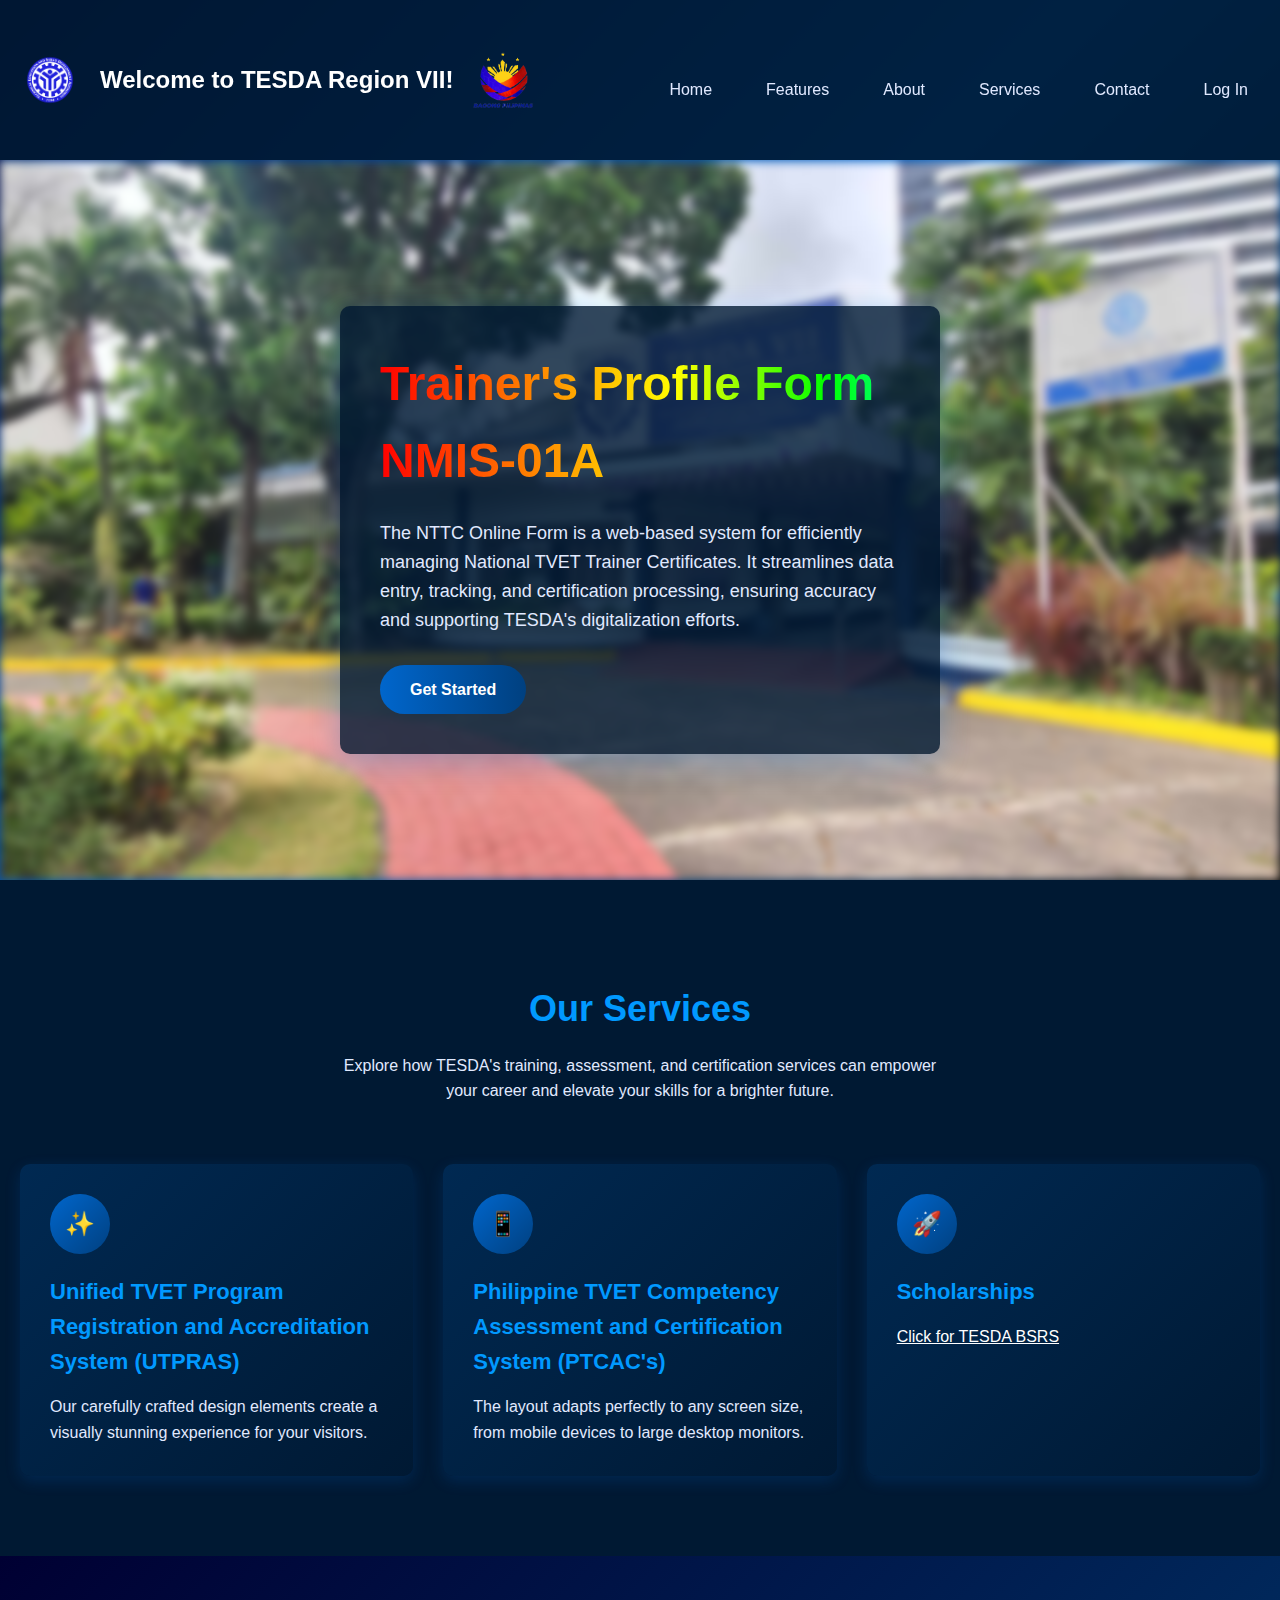
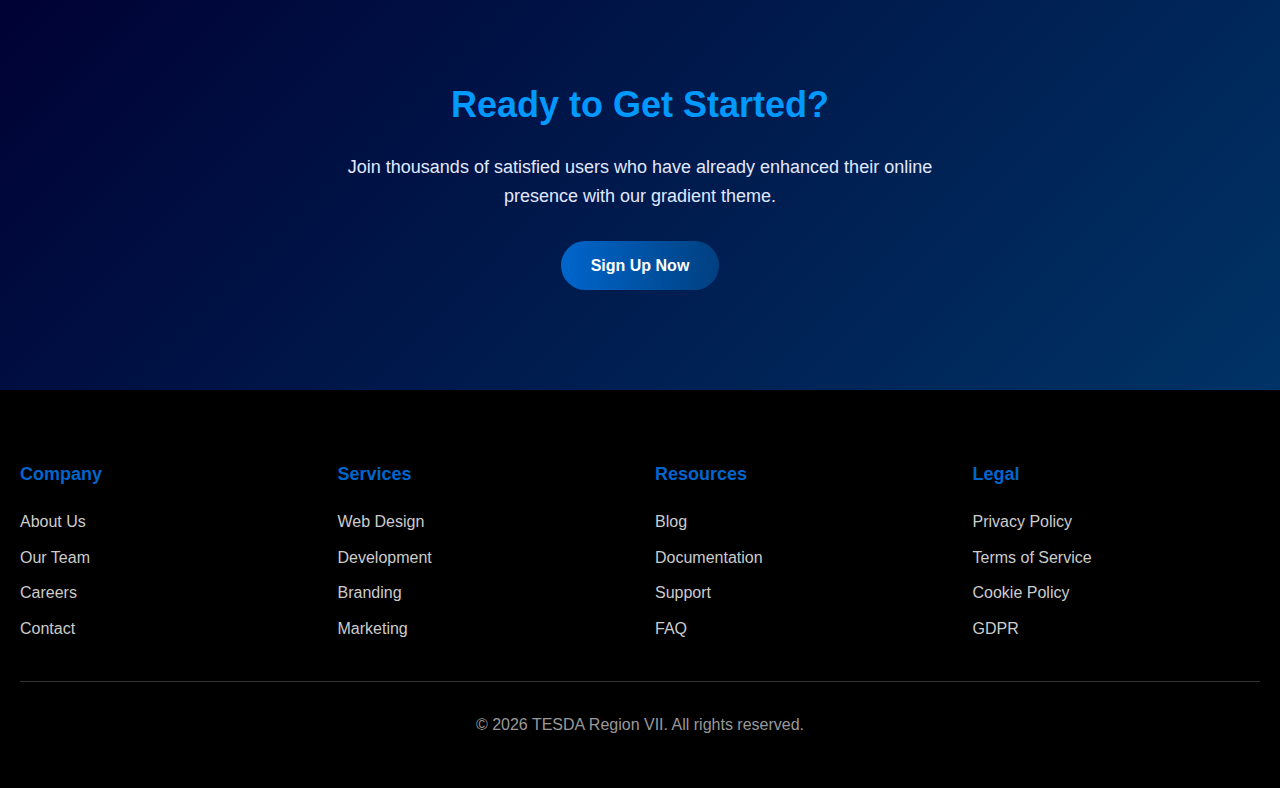
<file: index.html>
<!DOCTYPE html>
<html lang="en">
<head>
    <meta charset="UTF-8">
    <meta name="viewport" content="width=device-width, initial-scale=1.0, maximum-scale=1.0, user-scalable=no">
    <link rel="icon" type="image/x-icon" href="icons/nttcmis.png">
    <title>TESDA Region VII - Forms</title>
    <style>
        * {
            margin: 0;
            padding: 0;
            box-sizing: border-box;
            font-family: 'Segoe UI', Tahoma, Geneva, Verdana, sans-serif;
            -webkit-text-size-adjust: 100%;
        }

        body {
            background: linear-gradient(135deg, #000033 0%, #0066cc 50%, #000000 100%);
            background-attachment: fixed;
            color: #e0e9ff;
            line-height: 1.6;
        }

        .container {
            max-width: 1800px;
            margin: 20px auto 0;
            padding: 0 20px;
        }

        header {
            padding: 30px 0;
            background: rgba(0, 25, 51, 0.9);
            box-shadow: 0 2px 10px rgba(0, 102, 204, 0.3);
            position: sticky;
            top: 0;
            z-index: 100;
        }

        nav {
            display: flex;
            justify-content: space-between;
            align-items: center;
        }

        .logo {
            font-size: 24px;
            font-weight: bold;
            color: white;
            margin: 0;
            text-align: center;
        }

        .logo-container {
            display: flex;
            align-items: center;
            justify-content: center;
            gap: 20px;
            margin-bottom: 20px;
        }

        .side-logo {
            width: 60px;
            height: 60px;
            object-fit: contain;
        }

        .nav-links {
            display: flex;
            list-style: none;
        }

        .nav-links li {
            margin-left: 30px;
        }

        .nav-links a {
            text-decoration: none;
            color: #e0e9ff;
            font-weight: 500;
            transition: color 0.3s;
            padding: 8px 12px;
            border-radius: 4px;
        }

        .nav-links a:hover {
            color: #0099ff;
            background: rgba(0, 153, 255, 0.1);
        }

        .mobile-menu-btn {
            display: none;
            background: none;
            border: none;
            color: #e0e9ff;
            font-size: 24px;
            cursor: pointer;
            padding: 8px;
            transition: color 0.3s;
        }

        .mobile-menu-btn:hover {
            color: #0099ff;
        }

        .hero {
            height: 80vh;
            display: flex;
            align-items: center;
            position: relative;
            overflow: hidden;
        }

        .hero::before {
    content: '';
    position: absolute;
    top: 0;
    left: 0;
    right: 0;
    bottom: 0;
    background: url('icons/office.jpg') no-repeat center center;
    background-size: cover;
    filter: blur(5px); /* Use a length value like 'px' instead of '%' */
    z-index: 0;
}

        .hero-content {
            position: relative;
            z-index: 1;
            max-width: 600px;
            background: rgba(0, 25, 51, 0.8);
            padding: 40px;
            border-radius: 10px;
            box-shadow: 0 10px 30px rgba(0, 102, 204, 0.3);
        }

        .hero h1 {
            font-size: 48px;
            margin-bottom: 20px;
            background: linear-gradient(
                to right,
                #ff0000,
                #ff8000,
                #ffff00,
                #00ff00,
                #00ffff,
                #0000ff,
                #8000ff,
                #ff0000
            );
            background-size: 200% auto;
            -webkit-background-clip: text;
            -webkit-text-fill-color: transparent;
            animation: gradient 3s linear infinite;
        }

        @keyframes gradient {
            0% {
                background-position: 0% center;
            }
            100% {
                background-position: 200% center;
            }
        }

        .hero p {
            font-size: 18px;
            margin-bottom: 30px;
            color: #e0e9ff;
        }

        .btn {
            display: inline-block;
            background: linear-gradient(90deg, #0066cc, #004080);
            color: white;
            padding: 12px 30px;
            border-radius: 30px;
            text-decoration: none;
            font-weight: 600;
            transition: transform 0.3s, box-shadow 0.3s;
        }

        .btn:hover {
            transform: translateY(-3px);
            box-shadow: 0 10px 20px rgba(0, 153, 255, 0.5);
        }

        .features {
            padding: 80px 0;
            background: #001933;
            color: #e0e9ff;
        }

        .section-title {
            text-align: center;
            margin-bottom: 60px;
        }

        .section-title h2 {
            font-size: 36px;
            color: #0099ff;
            margin-bottom: 15px;
        }

        .section-title p {
            color: #e0e9ff;
            max-width: 600px;
            margin: 0 auto;
        }

        .feature-grid {
            display: grid;
            grid-template-columns: repeat(auto-fit, minmax(300px, 1fr));
            gap: 30px;
        }

        .feature-card {
            background: linear-gradient(135deg, #002952, #001933);
            border-radius: 10px;
            padding: 30px;
            box-shadow: 0 5px 15px rgba(0, 102, 204, 0.2);
            transition: transform 0.3s, box-shadow 0.3s;
        }

        .feature-card:hover {
            transform: translateY(-10px);
            box-shadow: 0 15px 30px rgba(0, 102, 204, 0.3);
        }

        .feature-icon {
            width: 60px;
            height: 60px;
            background: linear-gradient(135deg, #0066cc, #004080);
            border-radius: 50%;
            display: flex;
            align-items: center;
            justify-content: center;
            margin-bottom: 20px;
            color: white;
            font-size: 24px;
        }

        .feature-card h3 {
            font-size: 22px;
            margin-bottom: 15px;
            color: #0099ff;
        }

        .feature-card p {
            color: #e0e9ff;
        }

        .cta {
            padding: 100px 0;
            background: linear-gradient(135deg, #000033, #003366);
            text-align: center;
        }

        .cta h2 {
            font-size: 36px;
            margin-bottom: 20px;
            color: #0099ff;
        }

        .cta p {
            font-size: 18px;
            color: #e0e9ff;
            margin-bottom: 30px;
            max-width: 600px;
            margin-left: auto;
            margin-right: auto;
        }

        footer {
            background: #000;
            color: white;
            padding: 50px 0;
        }

        .footer-content {
            display: grid;
            grid-template-columns: repeat(auto-fit, minmax(200px, 1fr));
            gap: 30px;
        }

        .footer-column h3 {
            font-size: 18px;
            margin-bottom: 20px;
            color: #0066cc;
        }

        .footer-column ul {
            list-style: none;
        }

        .footer-column ul li {
            margin-bottom: 10px;
        }

        .footer-column a {
            color: #ccc;
            text-decoration: none;
            transition: color 0.3s;
        }

        .footer-column a:hover {
            color: #0066cc;
        }

        .copyright {
            text-align: center;
            padding-top: 30px;
            margin-top: 30px;
            border-top: 1px solid #333;
            color: #999;
        }

        @media (max-width: 768px) {
            html {
                font-size: 16px;
                overflow-x: hidden;
            }

            body {
                overflow-x: hidden;
                position: relative;
                width: 100%;
            }

            .container {
                padding: 0 15px;
                width: 100%;
            }

            .nav-links {
                display: flex;
                position: fixed;
                top: 0;
                left: 0;
                right: 0;
                bottom: 0;
                background: rgba(0, 25, 51, 0.98);
                padding: 80px 20px 20px;
                flex-direction: column;
                align-items: center;
                gap: 15px;
                box-shadow: 0 2px 10px rgba(0, 102, 204, 0.3);
                transition: all 0.5s cubic-bezier(0.4, 0, 0.2, 1);
                transform: translateX(-100%);
                opacity: 0;
                z-index: 99;
                visibility: hidden;
            }

            .nav-links.active {
                display: flex;
                transform: translateX(0);
                opacity: 1;
                visibility: visible;
            }

            .nav-links li {
                margin: 0;
                width: 100%;
                text-align: center;
                transform: translateX(-50px);
                opacity: 0;
                transition: all 0.4s cubic-bezier(0.4, 0, 0.2, 1);
                transition-delay: calc(0.1s * var(--i));
            }

            .nav-links.active li {
                transform: translateX(0);
                opacity: 1;
            }

            .nav-links a {
                display: block;
                padding: 15px;
                margin: 0;
                border-radius: 4px;
                background: rgba(0, 153, 255, 0.1);
                font-size: 1.1rem;
                transition: all 0.3s ease;
                transform-origin: left center;
            }

            .nav-links a:hover {
                background: rgba(0, 153, 255, 0.2);
                transform: scale(1.05) translateX(10px);
            }

            .mobile-menu-btn {
                display: block;
                position: relative;
                z-index: 100;
                transition: transform 0.5s cubic-bezier(0.4, 0, 0.2, 1);
                background: none;
                border: none;
                color: #e0e9ff;
                font-size: 24px;
                cursor: pointer;
                padding: 8px;
            }

            .mobile-menu-btn.active {
                transform: rotate(90deg);
            }

            @keyframes menuItemAppear {
                0% {
                    transform: translateX(-50px);
                    opacity: 0;
                }
                100% {
                    transform: translateX(0);
                    opacity: 1;
                }
            }

            .hero {
                height: auto;
                min-height: 100vh;
                padding: 60px 0;
                margin-top: -50px;
            }

            .hero-content {
                padding: 20px;
                margin: 0 10px;
            }

            .hero h1 {
                font-size: 2rem;
                line-height: 1.2;
            }

            .hero p {
                font-size: 1rem;
            }

            .btn {
                width: 100%;
                text-align: center;
                padding: 15px 30px;
            }

            .feature-grid {
                grid-template-columns: 1fr;
                gap: 20px;
            }

            .feature-card {
                padding: 20px;
            }

            .footer-content {
                grid-template-columns: 1fr;
                gap: 20px;
            }

            .footer-column {
                text-align: center;
            }

            .footer-column ul li {
                margin-bottom: 8px;
            }
        }

        @media (max-width: 480px) {
            .hero h1 {
                font-size: 1.8rem;
            }

            .section-title h2 {
                font-size: 1.8rem;
            }

            .feature-card h3 {
                font-size: 1.2rem;
            }
        }

        .second {
            padding: 20px 0;
            background: linear-gradient(135deg, #000033 0%, #0066cc 50%, #000000 100%);
            position: relative;
            overflow: hidden;
            margin-top: 10px;
        }

        .second::before {
            content: '';
            position: absolute;
            top: 0;
            left: 0;
            right: 0;
            bottom: 0;
            background: url('icons/office.jpg') no-repeat center center;
            background-size: cover;
            filter: blur(8px);
            z-index: 0;
            opacity: 0.2;
            transform: scale(1.1);
            transition: transform 0.5s ease;
        }

        .second:hover::before {
            transform: scale(1.15);
        }

        .second-content {
            position: relative;
            z-index: 1;
            height: 700px;
            max-width: 2600px;
            background: rgba(0, 25, 51, 0.85);
            padding: 50px;
            border-radius: 20px;
            box-shadow: 0 15px 40px rgba(0, 102, 204, 0.4);
            margin: 0 auto;
            margin-top: -70px;
            backdrop-filter: blur(10px);
            border: 1px solid rgba(0, 153, 255, 0.2);
            transition: transform 0.3s ease, box-shadow 0.3s ease;
        }

        .second-content:hover {
            transform: translateY(-5px);
            box-shadow: 0 20px 50px rgba(0, 102, 204, 0.5);
        }

        .second-grid {
            display: grid;
            grid-template-columns: 1fr 2fr;
            gap: 60px;
            align-items: start;
        }

        .second-image {
            width: 100%;
            height: 450px;
            border-radius: 15px;
            overflow: hidden;
            box-shadow: 0 10px 30px rgba(0, 0, 0, 0.4);
            position: relative;
        }

        .section-image {
            width: 100%;
            height: 100%;
            object-fit: contain;
            transition: transform 0.7s ease;
        }

        .second-image:hover .section-image {
            transform: scale(1.1);
        }

        .second-text {
            color: #e0e9ff;
        }

        .second-text h2 {
            font-size: 42px;
            margin-bottom: 30px;
            color: #0099ff;
            position: relative;
            padding-bottom: 20px;
            font-weight: 700;
        }

        .second-text h2::after {
            content: '';
            position: absolute;
            bottom: 0;
            left: 0;
            width: 150px;
            height: 4px;
            background: linear-gradient(90deg, #0099ff, transparent);
        }

        .text-content {
            display: flex;
            flex-direction: column;
            gap: 25px;
        }

        .second-text p {
            font-size: 17px;
            line-height: 1.9;
            color: #e0e9ff;
            transition: transform 0.3s ease;
        }

        .second-text p:hover {
            transform: translateX(5px);
        }

        .highlight {
            font-style: italic;
            color: #0099ff;
            font-size: 20px;
            margin: 25px 0;
            padding: 15px;
            background: rgba(0, 153, 255, 0.1);
            border-left: 4px solid #0099ff;
            border-radius: 0 10px 10px 0;
            transition: all 0.3s ease;
        }

        .highlight:hover {
            background: rgba(0, 153, 255, 0.2);
            transform: translateX(10px);
        }

        .hashtag {
            font-weight: bold;
            color: #0099ff;
            font-size: 22px;
            text-align: right;
            margin-top: 25px;
            text-shadow: 0 0 10px rgba(0, 153, 255, 0.5);
            animation: pulse 2s infinite;
        }

        @keyframes pulse {
            0% {
                text-shadow: 0 0 10px rgba(0, 153, 255, 0.5);
            }
            50% {
                text-shadow: 0 0 20px rgba(0, 153, 255, 0.8);
            }
            100% {
                text-shadow: 0 0 10px rgba(0, 153, 255, 0.5);
            }
        }

        .second-cta {
            text-align: center;
            margin-top: 50px;
        }

        .second-cta .btn {
            padding: 18px 45px;
            font-size: 20px;
            background: linear-gradient(90deg, #0099ff, #0066cc);
            border: none;
            border-radius: 35px;
            color: white;
            text-decoration: none;
            transition: all 0.4s ease;
            position: relative;
            overflow: hidden;
            z-index: 1;
        }

        .second-cta .btn::before {
            content: '';
            position: absolute;
            top: 0;
            left: 0;
            width: 100%;
            height: 100%;
            background: linear-gradient(90deg, #0066cc, #0099ff);
            z-index: -1;
            transition: transform 0.4s ease;
            transform: scaleX(0);
            transform-origin: right;
        }

        .second-cta .btn:hover {
            transform: translateY(-5px);
            box-shadow: 0 15px 30px rgba(0, 153, 255, 0.4);
        }

        .second-cta .btn:hover::before {
            transform: scaleX(1);
            transform-origin: left;
        }

        @media (max-width: 1200px) {
            .second-content {
                padding: 40px;
            }

            .second-grid {
                gap: 40px;
            }

            .second-image {
                height: 450px;
            }
        }

        @media (max-width: 992px) {
            .second-grid {
                grid-template-columns: 1fr;
                gap: 40px;
            }

            .second-image {
                height: 400px;
            }

            .second-text h2 {
                font-size: 36px;
            }
        }

        @media (max-width: 768px) {
            .second {
                padding: 40px 0;
            }

            .second-content {
                padding: 30px;
                margin-top: -50px;
                height: auto;
            }

            .second-image {
                height: 300px;
            }

            .second-text h2 {
                font-size: 28px;
                margin-bottom: 20px;
                padding-bottom: 15px;
            }

            .second-text p {
                font-size: 16px;
                line-height: 1.6;
            }

            .highlight {
                font-size: 16px;
                margin: 20px 0;
                padding: 12px;
            }

            .hashtag {
                font-size: 18px;
                margin-top: 20px;
            }

            .second-cta .btn {
                padding: 12px 30px;
                font-size: 16px;
            }
        }

        @media (max-width: 480px) {
            .second {
                padding: 30px 0;
            }

            .second-content {
                padding: 20px;
                margin-top: -40px;
            }

            .second-image {
                height: 250px;
            }

            .second-text h2 {
                font-size: 24px;
                margin-bottom: 15px;
                padding-bottom: 10px;
            }

            .second-text p {
                font-size: 15px;
                line-height: 1.5;
            }

            .highlight {
                font-size: 15px;
                margin: 15px 0;
                padding: 10px;
            }

            .hashtag {
                font-size: 16px;
                margin-top: 15px;
            }

            .second-cta .btn {
                padding: 10px 25px;
                font-size: 15px;
                width: 100%;
                text-align: center;
            }

            .text-content {
                gap: 15px;
            }
        }
    </style>
</head>
<body>
    <header>
        <div class="container">
            <nav>
                <div class="logo-container">
                    <img src="icons/tlogo.png" alt="TESDA Logo" class="side-logo">
                    <div class="logo">Welcome to TESDA Region VII!</div>
                    <img src="icons/blogo.png" alt="TESDA Logo" class="side-logo">
                </div>
                <ul class="nav-links">
                    <li><a href="#">Home</a></li>
                    <li><a href="#">Features</a></li>
                    <li><a href="https://sites.google.com/a/tesda.gov.ph/tesda-regional-office-vii/corporate-information">About</a></li>
                    <li><a href="https://sites.google.com/a/tesda.gov.ph/tesda-regional-office-vii/services">Services</a></li>
                    <li><a href="https://sites.google.com/a/tesda.gov.ph/tesda-regional-office-vii/contact-us">Contact</a></li>
                    <li><a href="login.html">Log In</a></li>
                </ul>
                <button class="mobile-menu-btn" onclick="toggleMenu()">☰</button>
            </nav>
        </div>
    </header>
    
    <section class="hero">
        <div class="container">
            <div class="hero-content">
                <h1>Trainer's Profile Form NMIS-01A </h1>
                <p>The NTTC Online Form is a web-based system for efficiently managing National TVET Trainer Certificates. It streamlines data entry, tracking, and certification processing, ensuring accuracy and supporting TESDA's digitalization efforts.</p>
                <a href="instructions.html" class="btn">Get Started</a>
            </div>
        </div>
    </section>

  

    <section class="features">
        <div class="container">
            <div class="section-title">
                <h2>Our Services</h2>
                <p>Explore how TESDA's training, assessment, and certification services can empower your career and elevate your skills for a brighter future.</p>
            </div>
            <div class="feature-grid">
                <div class="feature-card">
                    <div class="feature-icon">✨</div>
                    <h3>Unified TVET Program Registration and Accreditation System (UTPRAS)</h3>
                    <p>Our carefully crafted design elements create a visually stunning experience for your visitors.</p>
                </div>
                <div class="feature-card">
                    <div class="feature-icon">📱</div>
                    <h3>Philippine TVET Competency Assessment and Certification System (PTCAC's)</h3>
                    <p>The layout adapts perfectly to any screen size, from mobile devices to large desktop monitors.</p>
                </div>
                <div class="feature-card">
                    <div class="feature-icon">🚀</div>
                    <h3>Scholarships</h3>
                    <a href="https://www.tesda.gov.ph/barangay/" style="color: white;">Click for TESDA BSRS</a>
                </div>
            </div>
        </div>
    </section>

    <section class="cta">
        <div class="container">
            <h2>Ready to Get Started?</h2>
            <p>Join thousands of satisfied users who have already enhanced their online presence with our gradient theme.</p>
            <a href="#" class="btn">Sign Up Now</a>
        </div>
    </section>

    <footer>
        <div class="container">
            <div class="footer-content">
                <div class="footer-column">
                    <h3>Company</h3>
                    <ul>
                        <li><a href="#">About Us</a></li>
                        <li><a href="#">Our Team</a></li>
                        <li><a href="#">Careers</a></li>
                        <li><a href="#">Contact</a></li>
                    </ul>
                </div>
                <div class="footer-column">
                    <h3>Services</h3>
                    <ul>
                        <li><a href="#">Web Design</a></li>
                        <li><a href="#">Development</a></li>
                        <li><a href="#">Branding</a></li>
                        <li><a href="#">Marketing</a></li>
                    </ul>
                </div>
                <div class="footer-column">
                    <h3>Resources</h3>
                    <ul>
                        <li><a href="#">Blog</a></li>
                        <li><a href="#">Documentation</a></li>
                        <li><a href="#">Support</a></li>
                        <li><a href="#">FAQ</a></li>
                    </ul>
                </div>
                <div class="footer-column">
                    <h3>Legal</h3>
                    <ul>
                        <li><a href="#">Privacy Policy</a></li>
                        <li><a href="#">Terms of Service</a></li>
                        <li><a href="#">Cookie Policy</a></li>
                        <li><a href="#">GDPR</a></li>
                    </ul>
                </div>
            </div>
            <div class="copyright">
                <p>&copy; <span id="currentYear"></span> TESDA Region VII. All rights reserved.</p>
            </div>
        </div>
    </footer>

    <script>
        function toggleMenu() {
            const navLinks = document.querySelector('.nav-links');
            const mobileMenuBtn = document.querySelector('.mobile-menu-btn');
            navLinks.classList.toggle('active');
            mobileMenuBtn.classList.toggle('active');

            // Add animation delay to menu items
            const menuItems = document.querySelectorAll('.nav-links li');
            menuItems.forEach((item, index) => {
                item.style.setProperty('--i', index);
            });
        }

        // Close mobile menu when clicking outside
        document.addEventListener('click', function(event) {
            const navLinks = document.querySelector('.nav-links');
            const mobileMenuBtn = document.querySelector('.mobile-menu-btn');
            
            if (!navLinks.contains(event.target) && !mobileMenuBtn.contains(event.target)) {
                navLinks.classList.remove('active');
                mobileMenuBtn.classList.remove('active');
            }
        });

        // Get the current year
        const currentYear = new Date().getFullYear();
        // Set the current year in the span
        document.getElementById('currentYear').textContent = currentYear;
    </script>
</body>
</html>
</file>
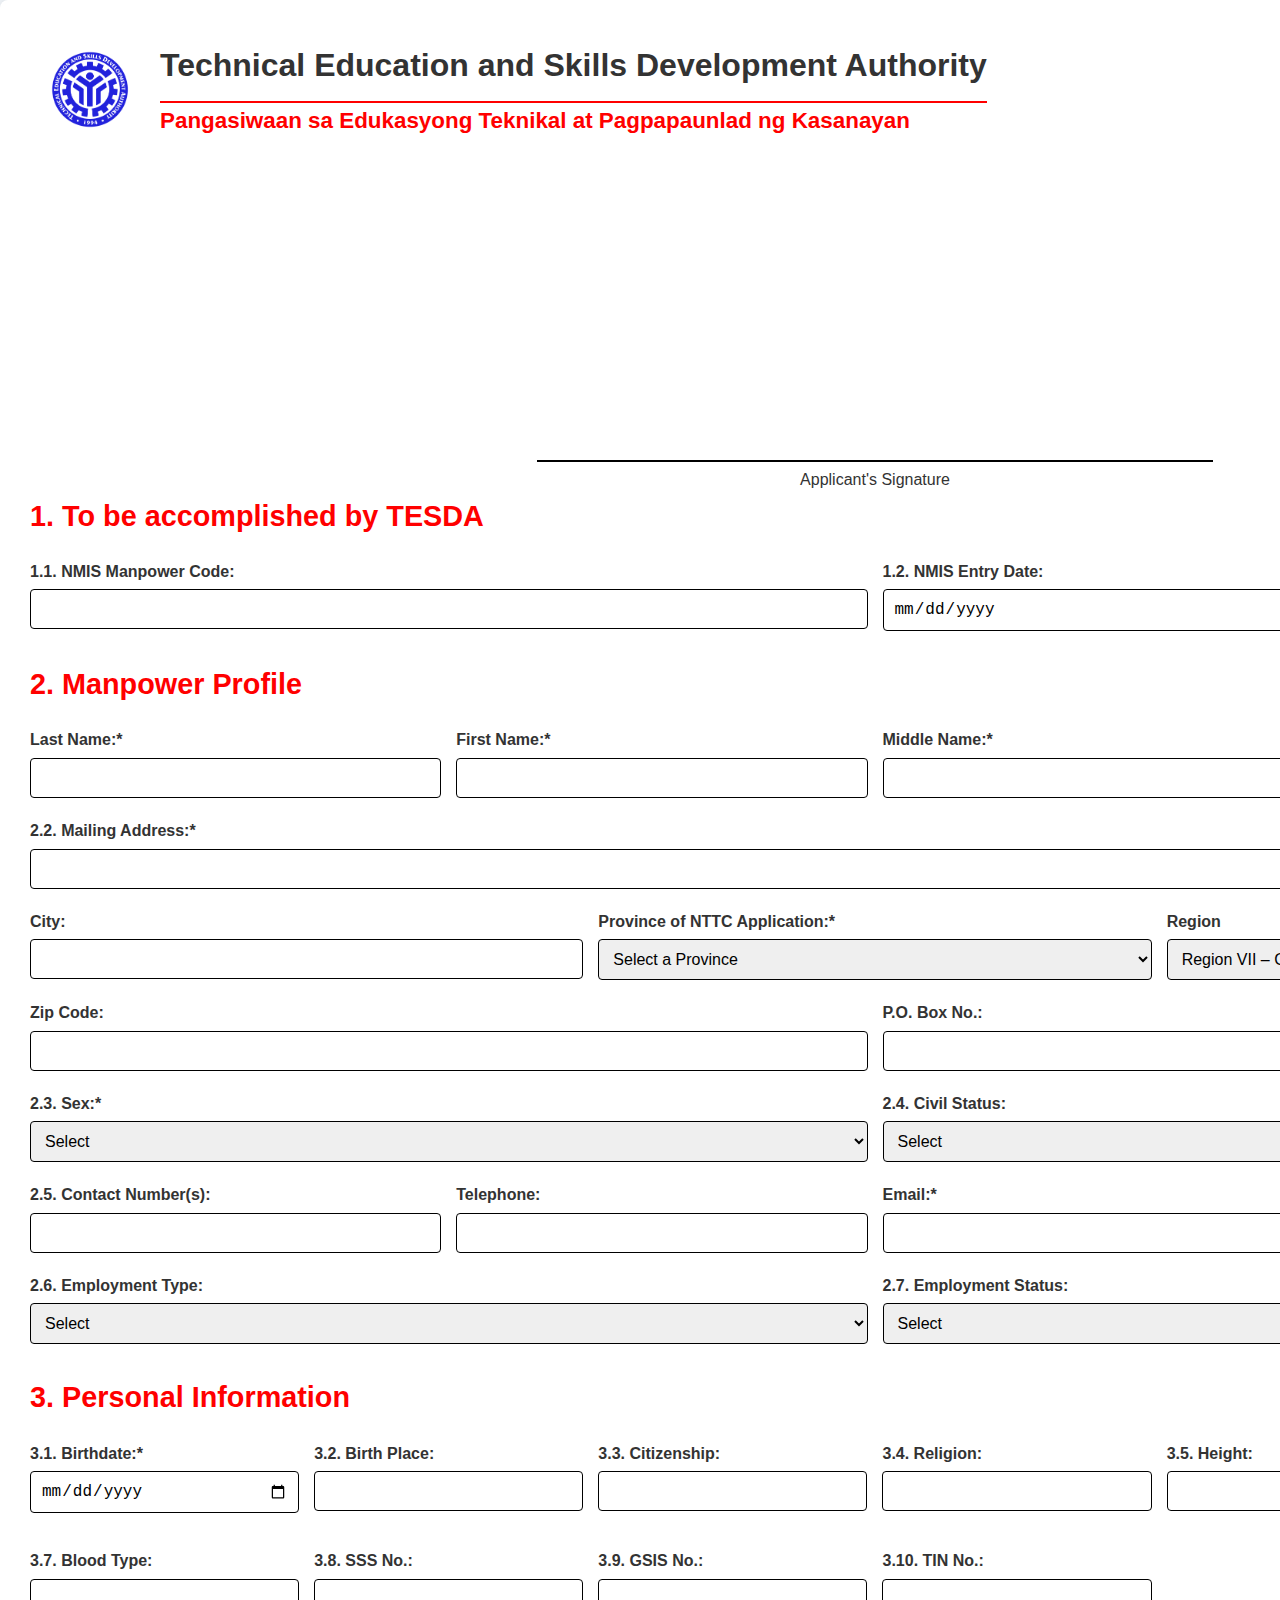
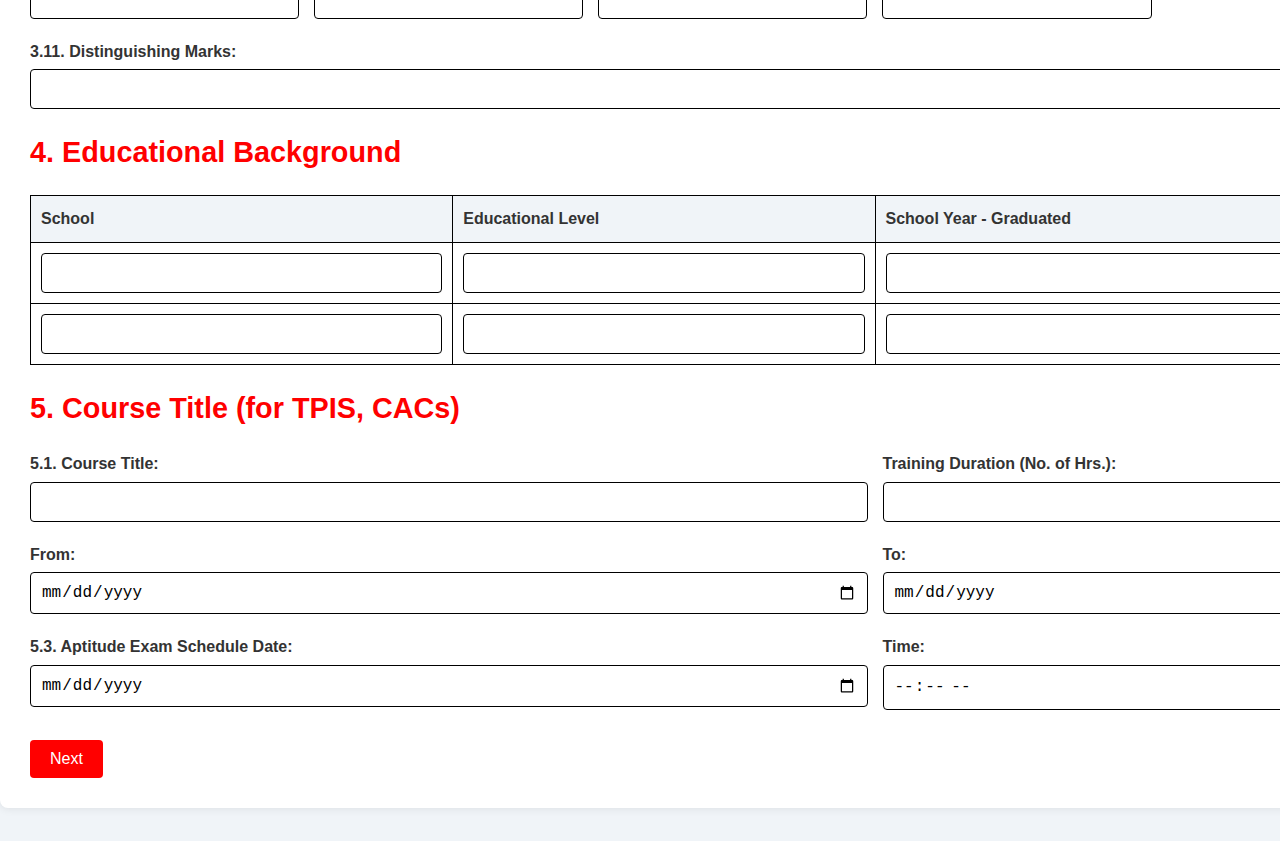
<file: form.html>
<!DOCTYPE html>
<html lang="en">
<head>
    <meta charset="UTF-8">
    <link rel="icon" type="image/png" href="icons/nttcmis.png">
    <meta name="viewport" content="width=device-width, initial-scale=1.0">
    <title>Client Form</title>
    <style>
        :root {
            --primary-color: #ff0000;
            --secondary-color: #f0f4f8;
            --accent-color: #ffa500;
            --text-color: #333;
            --border-color: #000000;
        }

        * {
            box-sizing: border-box;
            margin: 0;
            padding: 0;
        }

        body {
            font-family: 'Arial', sans-serif;
            line-height: 1.6;
            color: var(--text-color);
            background-color: var(--secondary-color);
        }

        .container {
            max-width: 2000px;
            margin: 0 auto;
            padding: 20px;
        }

        h2, h3 {
            color: var(--primary-color);
            margin-bottom: 20px;
        }

        h1 {
            font-size: 2.5rem;
            border-bottom: 2px solid var(--primary-color);
            padding-bottom: 10px;
        }

        h2 {
            font-size: 1.8rem;
        }

        h3 {
            font-size: 1.4rem;
        }

        .form-container {
            background-color: #fff;
            border-radius: 8px;
            box-shadow: 0 0 10px rgba(0, 0, 0, 0.1);
            padding: 30px;
            margin-bottom: 30px;
        }

        .form-section {
            margin-bottom: 10px;
        }

        .form-group {
            margin-bottom: 20px;
        }

        label {
            display: block;
            margin-bottom: 5px;
            font-weight: bold;
        }

        input[type="text"],
        input[type="date"],
        input[type="number"],
        input[type="email"],
        input[type="time"],
        select,
        textarea {
            width: 100%;
            padding: 10px;
            border: 1px solid var(--border-color);
            border-radius: 4px;
            font-size: 16px;
        }

        select[multiple] {
            height: auto;
        }

        .btn {
            display: inline-block;
            background-color: var(--primary-color);
            color: #fff;
            padding: 10px 20px;
            border: none;
            border-radius: 4px;
            cursor: pointer;
            font-size: 16px;
            transition: background-color 0.3s ease;
        }

        .btn:hover {
            background-color: #004a6e;
        }

        .btn-secondary {
            background-color: var(--accent-color);
        }

        .btn-secondary:hover {
            background-color: #e69500;
        }

        table {
            width: 100%;
            border-collapse: collapse;
            margin-bottom: 20px;
        }

        th, td {
            border: 1px solid var(--border-color);
            padding: 10px;
            text-align: left;
        }

        th {
            background-color: var(--secondary-color);
            font-weight: bold;
        }

        .grid {
            display: grid;
            grid-template-columns: repeat(auto-fit, minmax(250px, 1fr));
            gap: 15px;
        }
        @media (max-width: 768px) {
            .container {
                padding: 10px;
            }

            h1 {
                font-size: 2rem;
            }

            h2 {
                font-size: 1.5rem;
            }

            h3 {
                font-size: 1.2rem;
            }

            .form-container {
                padding: 15px;
            }

            .form-group {
                margin-bottom: 15px;
            }

            .btn {
                padding: 12px 18px;
                font-size: 16px;
            }

            .grid {
                grid-template-columns: 1fr;
            }

            input[type="text"],
            input[type="date"],
            input[type="number"],
            input[type="email"],
            input[type="time"],
            select,
            textarea {
                font-size: 14px;
            }

            label {
                font-size: 14px;
            }

            #photo-upload {
                width: 100%;
                padding: 10px;
            }
        }
        @media (max-width: 480px) {
    h1 {
        font-size: 1.8rem;
    }

    h2 {
        font-size: 1.4rem;
    }

    h3 {
        font-size: 1.2rem;
    }

    .form-container {
        padding: 10px;
    }

    label {
        font-size: 14px;
    }
}


        #page2 {
            display: none;
        }
        @media print {
            .grid {
                display: grid !important;
                grid-template-columns: repeat(auto-fit, minmax(200px, 1fr)) !important;
            }

            body {
                background-color: white !important;
                color: black !important;
            }

            .btn {
                display: none;
            }

            #photo-upload {
                display: none;
            }
        }

        .fixed-container {
            width: 1750px;
            margin: 0 auto;
            overflow: hidden;
        }

        @media (max-width: 768px) {
            .fixed-container {
                width: 100%;
                padding: 10px;
            }
        }

        /* Modal styles */
        .modal {
            display: none; 
            position: fixed; 
            z-index: 1; 
            left: 0;
            top: 0;
            width: 100%; 
            height: 100%; 
            overflow: auto; 
            background-color: rgba(0, 0, 0, 0.7);
            animation: fadeIn 0.5s;
        }
        .modal-content {
            background-color: #fff;
            margin: 10% auto; 
            padding: 20px;
            border-radius: 10px;
            box-shadow: 0 4px 20px rgba(0, 0, 0, 0.2);
            width: 80%; 
            max-width: 500px;
            transform: scale(0.7);
            animation: scaleUp 0.5s forwards;
        }
        @keyframes fadeIn {
            from {
                opacity: 0;
            }
            to {
                opacity: 1;
            }
        }
        @keyframes scaleUp {
            from {
                transform: scale(0.7);
            }
            to {
                transform: scale(1);
            }
        }
        .close {
            color: #aaa;
            float: right;
            font-size: 28px;
            font-weight: bold;
        }
        .close:hover,
        .close:focus {
            color: #ff0000;
            text-decoration: none;
            cursor: pointer;
        }
        button {
            background-color: #ff0000;
            color: #fff;
            border: none;
            border-radius: 5px;
            padding: 10px 15px;
            cursor: pointer;
            transition: background-color 0.3s ease;
        }
        button:hover {
            background-color: #e60000;
        }

        .missing-field {
            border: 2px solid red; /* Highlight with red border */
            animation: blink 1s infinite; /* Add blinking effect */
        }

        @keyframes blink {
            0% { background-color: #fff; }
            50% { background-color: #ffcccc; }
            100% { background-color: #fff; }
        }
    </style>
    <script>
        // Function to get URL parameters
        function getUrlParameters() {
            const params = new URLSearchParams(window.location.search);
            return Object.fromEntries(params.entries());
        }

        // Function to populate form fields
        function populateForm() {
            const params = getUrlParameters();
            
            // Helper function to set field value
            const setFieldValue = (fieldId, value) => {
                const field = document.getElementById(fieldId);
                if (field) {
                    field.value = value;
                    // Trigger input event to handle any oninput handlers
                    field.dispatchEvent(new Event('input'));
                }
            };

            // Populate all form fields
            Object.entries(params).forEach(([key, value]) => {
                if (value) {
                    setFieldValue(key, value);
                }
            });

            // Handle special cases for arrays (educational background, work experiences, etc.)
            try {
                if (params.educationalBackground) {
                    const educationalBackground = JSON.parse(params.educationalBackground);
                    // Handle educational background data
                }
                if (params.workExperiences) {
                    const workExperiences = JSON.parse(params.workExperiences);
                    // Handle work experiences data
                }
                if (params.trainingSeminars) {
                    const trainingSeminars = JSON.parse(params.trainingSeminars);
                    // Handle training seminars data
                }
            } catch (error) {
                console.error('Error parsing JSON data:', error);
            }
        }

        // Call populateForm when the page loads
        window.addEventListener('load', populateForm);
    </script>
</head>
<body>
    <div class="fixed-container">
        <form id="tesdaForm">
            <div id="page1" class="form-container">
                <div class="form-section">
                    <header style="padding: 10px; display: flex; align-items: flex-start; justify-content: flex-start;">
                        <div style="display: flex; align-items: center;">
                            <img src="icons/tlogo.png" alt="Logo" style="width: 100px; height: auto; margin-right: 20px;">
                            <div>
                                <h1 style="margin: 0; font-size: 2rem;">Technical Education and Skills Development Authority</h1>
                                <h3 style="margin: 0;">Pangasiwaan sa Edukasyong Teknikal at Pagpapaunlad ng Kasanayan</h3>
                            </div>
                        </div>
                        <div 
                        style="flex: 0 1 400px; height: 400px; background-color: #f0f4f8; border: 2px solid var(--border-color); margin-left: auto; margin-right: 20px; position: relative;">                   
                            <span style="position: absolute; top: 50%; left: 50%; transform: translate(-50%, -50%); color: #aaa; font-size: 1.2rem;">ID PICTURE (2"x 2" size)</span>
                        </div>
                    </header>
                    <div style="text-align: center; margin-top: 10px;">
                        <hr style="border: 1px solid var(--border-color); width: 40%; margin: 0 auto;">
                        <span style="display: block; margin-top: 5px; font-size: 1rem;">Applicant's Signature</span>
                    </div>                    
                    <h2>1. To be accomplished by TESDA</h2>
                    <div class="form-section">
                        <div class="grid">
                            <div class="form-group">
                                <label for="nmis-code">1.1. NMIS Manpower Code:</label>
                                <input type="text" id="nmis-code" name="nmis-code" required>
                            </div>
                            <div class="form-group">
                                <label for="nmis-date">1.2. NMIS Entry Date:</label>
                                <input type="date" id="nmis-date" name="nmis-date" required>
                            </div>
                        </div>
                    </div>
                </div>
            
                <div class="form-section">
                    <h2>2. Manpower Profile</h2>
                    <div class="grid">
                        <div class="form-group">
                            <label for="last-name">Last Name:*</label>
                            <input type="text" id="last_name" name="last-name" required oninput="this.value = this.value.toUpperCase();">
                        </div>
                        <div class="form-group">
                            <label for="first-name">First Name:*</label>
                            <input type="text" id="first_name" name="first-name" required oninput="this.value = this.value.toUpperCase();">
                        </div>
                        <div class="form-group">
                            <label for="middle-name">Middle Name:*</label>
                            <input type="text" id="middle_initial" name="middle-name" oninput="this.value = this.value.toUpperCase();">
                        </div>
                        <div class="form-group">
                            <label for="extension">Extension:</label>
                            <input type="text" id="extension" name="extension" oninput="this.value = this.value.toUpperCase();">
                        </div>
                    </div>
                    <div class="form-group">
                        <label for="address">2.2. Mailing Address:*</label>
                        <input type="text" id="address" name="address" required>
                    </div>
                    <div class="grid">
                        <div class="form-group">
                            <label for="city">City:</label>
                            <input type="text" id="city" name="city" required>
                        </div>
                        <div class="form-group">
                            <label for="province" reqiuired>Province of NTTC Application:*</label>
                            <select name="province" id="province">
                            <option value="" disabled selected>Select a Province</option>
                            <option value="Bohol"> Bohol</option>
                            <option value="Cebu"> Cebu</option>   
                            <option value="Siquijor"> Siquijor</option>
                            <option value="Negros-Oriental"> Negros Oriental</option> 
                            </select>                     
                        </div>
                        <div class="form-group">
                            <label for="region">Region  </label>
                            <select name="region" id="region" required>
                                <option value="" disabled selected>Select a Region</option>
<option value="Region I - Ilocos Region">Region I – Ilocos Region</option>
<option value="Region II - Cagayan Valley">Region II – Cagayan Valley</option>
<option value="Region III - Central Luzon">Region III – Central Luzon</option>
<option value="Region IV-A - CALABARZON">Region IV-A – CALABARZON</option>
<option value="MIMAROPA - Southwestern Tagalog Region">MIMAROPA – Southwestern Tagalog Region</option>
<option value="Region V - Bicol Region">Region V – Bicol Region</option>
<option value="NCR - National Capital Region">NCR – National Capital Region</option>
<option value="CAR - Cordillera Administrative Region">CAR – Cordillera Administrative Region</option>
<option value="Region VI - Western Visayas">Region VI – Western Visayas</option>
<option value="Region VII - Central Visayas" selected>Region VII – Central Visayas</option>
<option value="NIR - Negros Island Region">NIR – Negros Island Region</option>
<option value="Region VIII - Eastern Visayas">Region VIII – Eastern Visayas</option>
<option value="Region IX - Zamboanga Peninsula">Region IX – Zamboanga Peninsula</option>
<option value="Region X - Northern Mindanao">Region X – Northern Mindanao</option>
<option value="Region XI - Davao Region">Region XI – Davao Region</option>
<option value="Region XII - SOCCSKSARGEN">Region XII – SOCCSKSARGEN</option>
<option value="Region XIII - Caraga">Region XIII – Caraga</option>
<option value="BARMM - Bangsamoro Autonomous Region in Muslim Mindanao">BARMM – Bangsamoro Autonomous Region in Muslim Mindanao</option>

                            </select>
                        </div>
                    </div>
                    <div class="grid">
                        <div class="form-group">
                            <label for="zip-code">Zip Code:</label>
                            <input type="text" id="zip-code" name="zip-code" required>
                        </div>
                        <div class="form-group">
                            <label for="po-box">P.O. Box No.:</label>
                            <input type="text" id="po-box" name="po-box">
                        </div>
                    </div>
                    <div class="grid">
                        <div class="form-group">
                            <label for="sex">2.3. Sex:*</label>
                            <select id="sex" name="sex" required>
                                <option value="">Select</option>
                                <option value="male">Male</option>
                                <option value="female">Female</option>
                            </select>
                        </div>
                        <div class="form-group">
                            <label for="civil-status">2.4. Civil Status:</label>
                            <select id="civil-status" name="civil-status" required>
                                <option value="">Select</option>
                                <option value="single">Single</option>
                                <option value="married">Married</option>
                                <option value="widowed">Widowed</option>
                                <option value="separated">Separated</option>
                                <option value="others">Others</option>
                            </select>
                        </div>
                    </div>
                    <div class="grid">
                        <div class="form-group">
                            <label for="contact">2.5. Contact Number(s):</label>
                            <input type="text" id="contact" name="contact" required>
                        </div>
                        <div class="form-group">
                            <label for="telephone">Telephone:</label>
                            <input type="text" id="telephone" name="telephone">
                        </div>
                        <div class="form-group">
                            <label for="email">Email:*</label>
                            <input type="email" id="email" name="email">
                        </div>
                        <div class="form-group">
                            <label for="fax">Fax:</label>
                            <input type="text" id="fax" name="fax">
                        </div>
                    </div>
                    <div class="grid">
                        <div class="form-group">
                            <label for="employment-type">2.6. Employment Type:</label>
                            <select id="employment-type" name="employment-type" required>
                                <option value="">Select</option>
                                <option value="employed">Employed</option>
                                <option value="self-employed">Self-employed</option>
                                <option value="unemployed">Unemployed</option>
                                <option value="other">Other than above</option>
                            </select>
                        </div>
                        <div class="form-group">
                            <label for="employment-status">2.7. Employment Status:</label>
                            <select id="employment-status" name="employment-status" required>
                                <option value="">Select</option>
                                <option value="casual">Casual</option>
                                <option value="contractual">Contractual</option>
                                <option value="job-order">Job Order</option>
                                <option value="temporary">Temporary</option>
                                <option value="probationary">Probationary</option>
                                <option value="regular">Regular</option>
                                <option value="permanent">Permanent</option>
                                <option value="student">Student</option>
                                <option value="trainee">Trainee/OJT</option>
                            </select>
                        </div>
                    </div>
                </div>
            
                <div class="form-section">
                    <h2>3. Personal Information</h2>
                    <div class="grid">
                        <div class="form-group">
                            <label for="birthdate">3.1. Birthdate:*</label>
                            <input type="date" id="birthdate" name="birthdate" required>
                        </div>
                        <div class="form-group">
                            <label for="birthplace">3.2. Birth Place:</label>
                            <input type="text" id="birthplace" name="birthplace" required>
                        </div>
                        <div class="form-group">
                            <label for="citizenship">3.3. Citizenship:</label>
                            <input type="text" id="citizenship" name="citizenship" required>
                        </div>
                        <div class="form-group">
                            <label for="religion">3.4. Religion:</label>
                            <input type="text" id="religion" name="religion">
                        </div>
                        <div class="form-group">
                            <label for="height">3.5. Height:</label>
                            <input type="text" id="height" name="height">
                        </div>
                        <div class="form-group">
                            <label for="weight">3.6. Weight:</label>
                            <input type="text" id="weight" name="weight">
                        </div>
                        <div class="form-group">
                            <label for="blood-type">3.7. Blood Type:</label>
                            <input type="text" id="blood-type" name="blood-type">
                        </div>
                        <div class="form-group">
                            <label for="sss">3.8. SSS No.:</label>
                            <input type="text" id="sss" name="sss">
                        </div>
                        <div class="form-group">
                            <label for="gsis">3.9. GSIS No.:</label>
                            <input type="text" id="gsis" name="gsis">
                        </div>
                        <div class="form-group">
                            <label for="tin">3.10. TIN No.:</label>
                            <input type="text" id="tin" name="tin">
                        </div>
                    </div>
                    <div class="form-group">
                        <label for="distinguishing-marks">3.11. Distinguishing Marks:</label>
                        <input type="text" id="distinguishing-marks" name="distinguishing-marks">
                    </div>
                </div>
            
                <div class="form-section">
                    <h2>4. Educational Background</h2>
                    <table>
                        <thead>
                            <tr>
                                <th>School</th>
                                <th>Educational Level</th>
                                <th>School Year - Graduated</th>
                                <th>Degree</th>
                            </tr>
                        </thead>
                        <tbody>
                            <tr>
                                <td><input type="text" name="school[]"></td>
                                <td><input type="text" name="educational-level[]"></td>
                                <td><input type="text" name="school-year[]"></td>
                                <td><input type="text" name="degree[]"></td>
                            </tr>
                            <tr>
                                <td><input type="text" name="school[]"></td>
                                <td><input type="text" name="educational-level[]"></td>
                                <td><input type="text" name="school-year[]"></td>
                                <td><input type="text" name="degree[]"></td>
                            </tr>
                        </tbody>
                    </table>
                </div>
            
                <div class="form-section">
                    <h2>5. Course Title (for TPIS, CACs)</h2>
                    <div class="grid">
                        <div class="form-group">
                            <label for="course-title">5.1. Course Title:</label>
                            <input type="text" id="course-title" name="course-title" required>
                        </div>
                        <div class="form-group">
                            <label for="training-duration">Training Duration (No. of Hrs.):</label>
                            <input type="number" id="training-duration" name="training-duration" required>
                        </div>
                    </div>
                    <div class="grid">
                        <div class="form-group">
                            <label for="schedule-from">From:</label>
                            <input type="date" id="schedule-from" name="schedule-from" required>
                        </div>
                        <div class="form-group">
                            <label for="schedule-to">To:</label>
                            <input type="date" id="schedule-to" name="schedule-to" required>
                        </div>
                    </div>
                    <div class="grid">
                        <div class="form-group">
                            <label for="aptitude-exam-date">5.3. Aptitude Exam Schedule Date:</label>
                            <input type="date" id="aptitude-exam-date" name="aptitude-exam-date" required>
                        </div>
                        <div class="form-group">
                            <label for="aptitude-exam-time">Time:</label>
                            <input type="time" id="aptitude-exam-time" name="aptitude-exam-time" required>
                        </div>
                    </div>
                </div>
            
                <button type="button" class="btn" onclick="showPage(2)">Next</button>
            </div>
            
            <div id="page2" class="form-container" style="display: none;">
                <div class="form-section">
                    <h2>6. Competency Assessment to Take</h2>
                    <div class="grid">
                        <div class="form-group">
                            <label for="application-date">6.1. Date of Application:</label>
                            <input type="date" id="application-date" name="application-date" required>
                        </div>
                        <div class="form-group">
                            <label for="sector-component">6.2. Sector Component:</label>
                            <input type="text" id="sector-component" name="sector-component" required>
                        </div>
                        <div class="form-group">
                            <label for="trade-area">6.3. Trade Area:</label>
                            <input type="text" id="trade-area" name="trade-area" required>
                        </div>
                        <div class="form-group">
                            <label for="occupation">6.4. Occupation:</label>
                            <input type="text" id="occupation" name="occupation" required>
                        </div>
                        <div class="form-group">
                            <label for="classification">6.5. Classification:</label>
                            <input type="text" id="classification" name="classification" required>
                        </div>
                        <div class="form-group">
                            <label for="competency">6.6. Competency:</label>
                            <input type="text" id="competency" name="competency" required>
                        </div>
                        <div class="form-group">
                            <label for="training-program">6.7. Training Program:</label>
                            <select id="training-program" name="training-program" required>
                                <option value="">Select</option>
                                <option value="formal">Formal</option>
                                <option value="non-formal">Non-Formal</option>
                                <option value="informal">Informal (prior learning)</option>
                            </select>
                        </div>
                        <div class="form-group">
                            <label for="program-sector">6.8. Program Sector:</label>
                            <select id="program-sector" name="program-sector" required>
                                <option value="">Select</option>
                                <option value="public">Public</option>
                                <option value="industry">Industry</option>
                                <option value="ofw">OFW</option>
                                <option value="other">Other</option>
                            </select>
                        </div>
                        <div class="form-group">
                            <label for="client-type">6.9. Client Type:</label>
                            <select id="client-type" name="client-type" required>
                                <option value="">Select</option>
                                <option value="tesda-grad">TESDA Grad.</option>
                                <option value="pwd">Person with Disability</option>
                                <option value="scep">SCEP</option>
                                <option value="non-tesda-grad">Non-TESDA Grad.</option>
                                <option value="ofw">OFW</option>
                                <option value="farmers-fisherfolks">Farmers; Fisherfolks</option>
                                <option value="osy">OSY</option>
                                <option value="other">Others</option>
                            </select>
                        </div>
                    </div>
                </div>
            
                <div class="form-section">
                    
                    <h2>7. Working Experience*</h2>
                    <button type="button" class="btn" onclick="addExperience()">Add Experience</button>
                    <table id="experience-table">
                        <div class="grid">
                            <div class="form-group">
                                <label for="years_of_experience">Total Years of Work Experience:*</label>
                                <input type="number" id="years_of_experience" name="years_of_experience" required>
                            </div>
                            <div class="form-group">
                                <label for="training_hours">Total Training Hours:*</label>
                                <input type="number" id="training_hours" name="training_hours" required>
                            </div>
                            <div class="form-group">
                                <label for="training_institution">(CURRENT) Training Institution:*</label>
                                <input type="text" id="training_institution" name="training_institution" required>
                            </div>
                            <div class="form-group">
                                <label for="type_training_institution">Type of Training Institution:*</label>
                                <select id="type_training_institution" name="type_training_institution" required>
                                    <option value="">Select</option>
                                    <option value="private">Private</option>
                                    <option value="public">Public</option>
                                </select>
                            </div>
                            <div class="form-group">
                                <label for="educational_attainment">Educational Attainment:*</label>
                                <select id="educational_attainment" name="educational_attainment" required>
                                    <option value="">Select</option>
                                    <option value="high-school">High School</option>
                                    <option value="college">College</option>
                                    <option value="vocational">Vocational</option>
                                    <option value="post-graduate">Post-Graduate</option>
                                </select>
                            </div>
                        </div>
                        <thead>
                            <tr>
                                <th>Company</th>
                                <th>Position</th>
                                <th>Dates</th>
                                <th>Salary</th>
                                <th>Years of Experience</th>
                            </tr>
                        </thead>
                        <tbody>
                            <tr>
                                <td><input type="text" name="company[]"></td>
                                <td><input type="text" name="position[]"></td>
                                <td><input type="text" name="dates[]"></td>
                                <td><input type="number" name="salary[]"></td>
                                <td><input type="number" name="years-of-experience[]"></td>
                            </tr>
                            <tr>
                                <td><input type="text" name="company[]"></td>
                                <td><input type="text" name="position[]"></td>
                                <td><input type="text" name="dates[]"></td>
                                <td><input type="number" name="salary[]"></td>
                                <td><input type="number" name="years-of-experience[]"></td>
                            </tr>
                            <tr>
                                <td><input type="text" name="company[]"></td>
                                <td><input type="text" name="position[]"></td>
                                <td><input type="text" name="dates[]"></td>
                                <td><input type="number" name="salary[]"></td>
                                <td><input type="number" name="years-of-experience[]"></td>
                            </tr>
                        </tbody>
                    </table>
                    <script>
                        function addExperience() {
                            const tableBody = document.querySelector('#experience-table tbody');
                            const newRow = document.createElement('tr');
                            newRow.innerHTML = `
                                <td><input type="text" name="company[]"></td>
                                <td><input type="text" name="position[]"></td>
                                <td><input type="text" name="dates[]"></td>
                                <td><input type="number" name="salary[]"></td>
                                <td><input type="number" name="years-of-experience[]"></td>
                            `;
                            tableBody.appendChild(newRow);
                        }
                    </script>
                </div>
            
                <div class="form-section">
                    <h2>8. Other Training/Seminars Attended</h2>
                    <table>
                        <thead>
                            <tr>
                                <th>Title</th>
                                <th>Venue</th>
                                <th>Dates</th>
                                <th>Hours</th>
                            </tr>
                        </thead>
                        <tbody>
                            <tr>
                                <td><input type="text" name="training-title[]"></td>
                                <td><input type="text" name="training-venue[]"></td>
                                <td><input type="text" name="training-dates[]"></td>
                                <td><input type="number" name="training-hours[]"></td>
                            </tr>
                            <tr>
                                <td><input type="text" name="training-title[]"></td>
                                <td><input type="text" name="training-venue[]"></td>
                                <td><input type="text" name="training-dates[]"></td>
                                <td><input type="number" name="training-hours[]"></td>
                            </tr>
                        </tbody>
                    </table>
                </div>
            
                <div class="form-section">
                    <h2>9. Licenses/Examinations Passed</h2>
                    <table>
                        <thead>
                            <tr>
                                <th>Title</th>
                                <th>Year</th>
                                <th>Rating</th>
                                <th>Expiry</th>
                            </tr>
                        </thead>
                        <tbody>
                            <tr>
                                <td><input type="text" name="license-title[]"></td>
                                <td><input type="number" name="license-year[]"></td>
                                <td><input type="text" name="license-rating[]"></td>
                                <td><input type="date" name="license-expiry[]"></td>
                            </tr>
                            <tr>
                                <td><input type="text" name="license-title[]"></td>
                                <td><input type="number" name="license-year[]"></td>
                                <td><input type="text" name="license-rating[]"></td>
                                <td><input type="date" name="license-expiry[]"></td>
                            </tr>
                        </tbody>
                    </table>
                </div>
            
                <div class="form-section">
                    <h2>10. Competency Assessment Passed</h2>
                    <table>
                        <thead>
                            <tr>
                                <th>Sector</th>
                                <th>Trade Area</th>
                                <th>Occupation</th>
                                <th>Classification Level</th>
                                <th>Competency</th>
                                <th>Specialization Description</th>
                            </tr>
                        </thead>
                        <tbody>
                            <tr>
                                <td><input type="text" name="competency-sector[]"></td>
                                <td><input type="text" name="competency-trade[]"></td>
                                <td><input type="text" name="competency-occupation[]"></td>
                                <td><input type="text" name="classification-level[]"></td>
                                <td><input type="text" name="competency[]"></td>
                                <td><input type="text" name="specialization-description[]"></td>
                            </tr>
                            <tr>
                                <td><input type="text" name="competency-sector[]"></td>
                                <td><input type="text" name="competency-trade[]"></td>
                                <td><input type="text" name="competency-occupation[]"></td>
                                <td><input type="text" name="classification-level[]"></td>
                                <td><input type="text" name="competency[]"></td>
                                <td><input type="text" name="specialization-description[]"></td>
                            </tr>
                        </tbody>
                    </table>
                </div>
            
                <div class="form-section family-background">
                    <h2>11. Family Background</h2>
                    <div class="grid">
                        <div class="form-group">
                            <label for="spouse-name">11.1. Spouse's Name:</label>
                            <input type="text" id="spouse-name" name="spouse-name">
                        </div>
                        <div class="form-group">
                            <label for="spouse-education">11.2. Educational Attainment:</label>
                            <input type="text" id="spouse-education" name="spouse-education">
                        </div>
                        <div class="form-group">
                            <label for="spouse-occupation">11.3. Occupation:</label>
                            <input type="text" id="spouse-occupation" name="spouse-occupation">
                        </div>
                        <div class="form-group">
                            <label for="spouse-income">11.4. Ave. Monthly Income:</label>
                            <input type="text" id="spouse-income" name="spouse-income">
                        </div>
                        <div class="form-group">
                            <label for="father-name">11.5. Father's Name:</label>
                            <input type="text" id="father-name" name="father-name">
                        </div>
                        <div class="form-group">
                            <label for="father-education">11.6. Educational Attainment:</label>
                            <input type="text" id="father-education" name="father-education">
                        </div>
                        <div class="form-group">
                            <label for="father-occupation">11.7. Occupation:</label>
                            <input type="text" id="father-occupation" name="father-occupation">
                        </div>
                        <div class="form-group">
                            <label for="father-income">11.8. Ave. Monthly Income:</label>
                            <input type="text" id="father-income" name="father-income">
                        </div>
                        <div class="form-group">
                            <label for="mother-name">11.9. Mother's Name:</label>
                            <input type="text" id="mother-name" name="mother-name">
                        </div>
                        <div class="form-group">
                            <label for="mother-education">11.10. Educational Attainment:</label>
                            <input type="text" id="mother-education" name="mother-education">
                        </div>
                        <div class="form-group">
                            <label for="mother-occupation">11.11. Occupation:</label>
                            <input type="text" id="mother-occupation" name="mother-occupation">
                        </div>
                        <div class="form-group">
                            <label for="mother-income">11.12. Ave. Monthly Income:</label>
                            <input type="text" id="mother-income" name="mother-income">
                        </div>
                        <div class="form-group">
                            <label for="guardian-name">11.13. Name of Guardian:</label>
                            <input type="text" id="guardian-name" name="guardian-name">
                        </div>
                        <div class="form-group">
                            <label for="guardian-education">11.14. Educational Attainment:</label>
                            <input type="text" id="guardian-education" name="guardian-education">
                        </div>
                        <div class="form-group">
                            <label for="guardian-occupation">11.15. Occupation:</label>
                            <input type="text" id="guardian-occupation" name="guardian-occupation">
                        </div>
                        <div class="form-group">
                            <label for="guardian-income">11.16. Ave. Monthly Income:</label>
                            <input type="text" id="guardian-income" name="guardian-income">
                        </div>
                        <div class="form-group">
                            <label for="dependents">11.17. Dependents:</label>
                            <input type="text" id="dependents" name="dependents">
                        </div>
                        <div class="form-group">
                            <label for="dependent-age">11.18. Age Dependent:</label>
                            <input type="text" id="dependent-age" name="dependent-age">
                        </div>
                    </div>
                </div>
               
                <div class="form-section">
                    <h2>12. NTTC Application Form*</h2>
                    <div class="form-row grid">
                        <div class="form-group">
                            <label for="sector">Sector*</label>
                            <select id="sector" name="sector" required>
                                <option value="">Select sector</option>
                                <option value="agriculture">Agriculture, Forestry, and Fishery</option>
                                <option value="automotive">Automotive and Land Transportation</option>
                                <option value="construction">Construction</option>
                                <option value="electrical_and_electronics">Electrical and Electronics</option>
                                <option value="furniture">Furniture and Fixtures</option>
                                <option value="garments">Garments and Textiles</option>
                                <option value="heating_ventilation_airconditioning_and_refrigeration">Heating, Ventilation, Airconditioning and Refrigeration</option>
                                <option value="health">Human Health / Health Care</option>
                                <option value="information_and_communication_technology">Information and Communication Technology</option>
                                <option value="maritime">Maritime</option>
                                <option value="metals_and_engineering">Metals and Engineering</option>
                                <option value="processed_food_and_beverages">Processed Food & Beverages</option>
                                <option value="social_community_development_and_other_services">Social, Community Development and Other Services</option>
                                <option value="tourism">Tourism (Hotel and Restaurant)</option>
                                <option value="utilities">Utilities</option>
                                <option value="visual_arts">Visual Arts</option>
                                <option value="wholesale_and_retail_trading">Wholesale and Retail Trading</option>
                            </select>
                        </div>
                        <div class="form-group">
                            <label for="qualification">Qualification*</label>
                            <select id="qualification" name="qualification" required>
                                <option value="">Select qualification</option>
                            </select>
                        </div>
                    </div>
                    <div class="form-group">
                        <label for="nttcstatus">Status*</label>
                        <select id="nttcstatus" name="nttcstatus">
                            <option value="new">NEW</option>
                            <option value="renewal">RENEWAL</option>
                        </select>
                    </div>
                    
                    <div class="form-group">
                        <label for="nc_cert_number">NC Certificate Number*</label>
                        <input type="number" id="nc_cert_number" name="nc_cert_number" placeholder="Enter NC certificate number" required maxlength="14" min="0" oninput="this.value = this.value.slice(0, 14)">
                        <small style="color: red;">Please enter all 14 digits.</small>
                    </div>
                    
                    <div class="form-row grid">
                        <div class="form-group">
                            <label for="nc_date_issuance">NC Date of Issuance*</label>
                            <input type="date" id="nc_date_issuance" name="nc_date_issuance" required onchange="setNCValidity()">
                        </div>
                        <div class="form-group">
                            <label for="nc_validity">NC Validity</label>
                            <input type="date" id="nc_validity" name="nc_validity" required readonly>
                        </div>
                    </div>
                    
                    <div class="form-group">
                        <label for="tm_cert_number">TM Certificate Number*</label>
                        <div style="display: flex; align-items: center;">
                            <input type="text" value="TMC-" readonly style="width: 60px; margin-right: 5px;">
                            <input type="text" id="tm_cert_number" name="tm_cert_number" placeholder="Enter 14 digits" required pattern="^\d{14}$" title="Enter 14 digits only" maxlength="14" oninput="this.value = this.value.replace(/[^0-9]/g, '');">
                        </div>
                        <small id="tm_cert_error" style="color: red; display: none;">TM Certificate Number must be exactly 14 digits.</small>
                    </div>
                    
                    <div class="form-row grid">
                        <div class="form-group">
                            <label for="tm_date_issuance">TM Date of Issuance*</label>
                            <input type="date" id="tm_date_issuance" name="tm_date_issuance" required onchange="setTMValidity()">
                        </div>
                        <div class="form-group">
                            <label for="tm_validity">TM Validity</label>
                            <input type="date" id="tm_validity" name="tm_validity" required readonly>
                        </div>
                    </div>
                    
                    <div class="form-group">
                        <label for="assessor1">Assessor 1*</label>
                        <input type="text" id="assessor1" name="assessor1" placeholder="Enter assessor 1 name" required>
                    </div>
                    
                    <div class="form-group">
                        <label for="assessor2">Assessor 2*</label>
                        <input type="text" id="assessor2" name="assessor2" placeholder="Enter assessor 2 name">
                    </div>
                    
                    <div class="form-group">
                        <label for="assessor3">Assessor 3*</label>
                        <input type="text" id="assessor3" name="assessor3" placeholder="Enter assessor 3 name">
                    </div>
                    <button type="button" class="btn" onclick="showPage(1)">Back</button>
                    <button type="button" class="btn" onclick="handleSubmit()">Submit</button>
                </div>

                </div>
            </div>
        </form>
    </div>
    
    <div id="warningModal" class="modal" style="display: none;">
        <div class="modal-content">
            <span class="close" onclick="closeModal()">&times;</span>
            <h2>Missing Fields</h2>
            <p id="modalMessage"></p>
            <button onclick="closeModal()">Close</button>
        </div>
    </div>

    <script>
        function showPage(pageNumber) {
            const pages = document.querySelectorAll('.form-container');
            pages.forEach((page, index) => {
                page.style.display = (index + 1 === pageNumber) ? 'block' : 'none';
            });
        }

        function handleSubmit() {
            const form = document.getElementById('tesdaForm');
            const requiredFields = [
                'last_name', 'first_name', 'middle_initial', 'email',
                'birthdate', 'sex', 'address', 'province', 'city', 'training_institution', 
                'type_training_institution', 'contact', 'educational_attainment', 
                'training_hours', 'years_of_experience', 'sector', 
                'qualification', 'nc_cert_number', 'nc_date_issuance', 
                'tm_cert_number', 'tm_date_issuance', 'assessor1',
                'assessor2', 
                'assessor3', 
                'nttc_serial_number', 
                'nttc_cert_number', 
                'nttc_date_issuance', 
                'nttc_validity',
                'nttcstatus'
            ];
            
            // Validate TM Certificate Number
            const tmCertNumber = document.getElementById('tm_cert_number').value.trim();
            const tmCertError = document.getElementById('tm_cert_error');
            
            if (!/^\d{14}$/.test(tmCertNumber)) {
                tmCertError.style.display = 'block';
                document.getElementById('tm_cert_number').classList.add('missing-field');
                return false;
            } else {
                tmCertError.style.display = 'none';
                document.getElementById('tm_cert_number').classList.remove('missing-field');
            }
            
            let missingFields = [];
            
            requiredFields.forEach(field => {
                const input = form.querySelector(`[name="${field}"]`);
                if (input && !input.value) {
                    missingFields.push(field);
                }
            });

            if (missingFields.length > 0) {
                // Highlight missing fields
                missingFields.forEach(field => {
                    const input = form.querySelector(`[name="${field}"]`);
                    if (input) {
                        input.classList.add('missing-field'); // Add class to highlight
                        input.addEventListener('input', () => {
                            input.classList.remove('missing-field'); // Remove class when user fills the field
                        });
                    }
                });
                
                document.getElementById('modalMessage').innerText = `Please fill in the following fields: ${missingFields.join(', ')}`;
                document.getElementById('warningModal').style.display = 'block'; // Show modal
                return; // Prevent submission if there are missing fields
            }

            const formData = new URLSearchParams(new FormData(form)).toString();
            window.location.href = 'preview1.html?' + formData; // Redirect to preview.html with form data
        }

        function closeModal() {
            document.getElementById('warningModal').style.display = 'none'; // Hide modal
        }

        const sectorSelect = document.getElementById('sector');
        const qualificationSelect = document.getElementById('qualification');

        const qualifications = {
            agriculture: [
                "Agricultural Crops Production NC II",
                "Agricultural Crops Production NC III",
                "Agroentrepreneurship NC II",
                "Agroentrepreneurship NC III",
                "Agroentrepreneurship NC IV",
                "Animal Health Care and Management NC III",
                "Animal Production (Poultry-Chicken) NC II",
                "Animal Production (Ruminants) NC II",
                "Animal Production (Swine) NC II",
                "Aquaculture NC II",
                "Artificial Insemination (Large Ruminants)",
                "Artificial Insemination (Swine) NC II",
                "Bamboo Production NC II",
                "Drying and Milling Plant Servicing NC III",
                "Fish Capture NC II",
                "Fishing Gear Repair and Maintenance NC III",
                "Grains Production NC II",
                "Horticulture NC III",
                "Landscape Installation and Maintenance",
                "Milking Operation NC II",
                "Organic Agriculture Production NC II",
                "Pest Management (Vegetables) NC II",
                "Rice Machinery Operations NC II",
                "Rubber Processing NC II",
                "Rubber Production NC II",
                "Seaweed Production NC II",
                "Coffee Production Level II",
                "Mango Production Level II"
            ],
            automotive: [
                "Automotive Body Painting/Finishing NC III",
                "Automotive Body Repairing NC II",
                "Automotive Electrical Assembly NC II",
                "Automotive Electrical Assembly NC III",
                "Automotive Mechanical Assembly NC II",
                "Automotive Mechanical Assembly NC III",
                "Automotive Servicing NC II",
                "Automotive Servicing NC III",
                "Automotive Servicing NC IV",
                "Automotive Wiring Harness Assembly NC II",
                "Driving (Articulated Vehicle) NC III",
                "Driving (Passenger Bus/Straight Truck) NC III",
                "Driving NC II",
                "Painting Machine Operation NC II",
                "Plastic Machine Operation NC II",
                "Tinsmithing (Automotive Manufacturing) NC III",
                "Automotive Painting NC II",
                "Automotive Servicing (Chassis Repair) NC II",
                "Automotive Servicing (Electrical Repair) NC II"
            ],
            construction: [
                "Carpentry NC II",
                "Carpentry NC III",
                "Construction Painting NC II",
                "Construction Painting NC III",
                "Heavy Equipment Operation (Articulated Off-Heavy Equipment Operation (Backhoe Loader) NC II",
                "Heavy Equipment Operation (Bulldozer) NC II",
                "Heavy Equipment Operation (Concrete Pump) NC",
                "Heavy Equipment Operation (Container Stacker) NC II",
                "Heavy Equipment Operation (Gantry Crane) NC II",
                "Heavy Equipment Operation (Hydraulic) NC II",
                "Heavy Equipment Operation (Motor Grader) NC II",
                "Heavy Equipment Operation (Paver) NC II",
                "Heavy Equipment Operation (Rigid Off-Highway Dump) NC II",
                "Heavy Equipment Operation (Rigid On-Highway Dump) NC II",
                "Heavy Equipment Servicing (Mechanical) NC II",
                "Masonry NC II",
                "Masonry NC III",
                "Pipfitting (Metallic) NC II",
                "Pipfitting NC II",
    
                "Plumbing NC II",
                "PV System Design NC III",
                "PV Systems Installation NC II",
                "PV Systems Servicing NC III",
                "Rigging NC I",
                "Scaffold Erection NC II",
                "Scaffolding Works NC II (Supported Type Scaffold)",
                "Technical Drafting NC II",
                "Tile Setting NC II",
                "Construction Site Supervision Level IV"
            ],
            electrical_and_electronics: [
                "Computer Systems Servicing NC II",
                "Consumer Electronics Servicing NC III",
                "Consumer Electronics Servicing NC IV",
                "Electrical Installation and Maintenance NC II",
                "Electrical Installation and Maintenance NC III",
                "Electrical Installation and Maintenance NC IV",
                "Electronic Products Assembly and Servicing NC II",
                "Instrumentation and Control Servicing NC II",
                "Instrumentation and Control Servicing NC III",
                "Instrumentation and Control Servicing NC IV",
                "Mechatronics Servicing NC II",
                "Mechatronics Servicing NC III",
                "Semiconductor Back-End Operation NC II",
                "Semiconductor Front-of-Line Operation NC II",
                "Production Line - Back End Operation Electronics",
                "Production Line - SMT Operation Level"
            ],
            furniture: [
                "Furniture Making (Finishing) NC II"
            ],
            garments: [
                "Dressmaking NC II",
                "Fashion Design (Apparel) NC III",
                "Tailoring NC II",
                "Industrial Sewing Machine Operation"
            ],
            heating_ventilation_airconditioning_and_refrigeration: [
                "Air Duct Servicing NC II",
                "Ice Plant Refrigeration Servicing NC III",
                "RAC Servicing (DOMRAC) NC II",
                "RAC Servicing (PACU-CR) NC III",
                "Transport RAC Servicing NC II"
            ],
            health: [
                "Barangay Health Services NC II",
                "Biomedical Equipment Services NC II",
                "Caregiving (Clients with Special Needs) NC II",
                "Caregiving (Elderly) NC II",
                "Caregiving (Grade Schooler to Adolescent) NC II",
                "Caregiving (Newborn to Preschooler) NC II",
                "Caregiving NC II",
                "Dental Hygiene Level IV",
                "Dental Laboratory Technology Services (Fixed Dental Laboratory Technology)",
                "Dental Technology NC IV",
                "Emergency Medical Services NC II",
                "Health Care Services NC II",
                "Hilot (Wellness Massage) NC II",
                "Massage Therapy NC II",
                "Ophthalmic Lens Services NC II",
                "Pharmacy Services NC III",
                "Barangay Infectious Disease Management",
                "Contact Tracing Level II"
            ],
            information_and_communication_technology: [
                "2D Animation NC III",
                "2D Game Art Development NC III",
                "3D Animation NC III",
                "3D Game Art Development NC III",
                "Animation NC II",
                "Broadband Installation (Fixed Wireless Systems)",
                "Cable TV Installation NC II",
                "Cable TV Operation and Maintenance NC III",
                "Contact Center Services NC II",
                "Game Programming NC III",
                "Medical Transcription NC II",
                "Programming (.NET Technology) NC III",
                "Programming (Java) NC II",
                "Programming (Java) NC III",
                "Programming (Oracle Database) NC III",
                "Telecom OSP and Subscriber Line Installation",
                "Telecom OSP Installation (Fiber Optic Cable) NC II",
                "Visual Graphic Design NC II",
                "Visual Graphic Design NC III",
                "Web Development NC III",
                "Computer Security Incident Handling Level I",
                "Creative Web Design",
                "Web Development"
            ],
            maritime: [
                "Ship's Catering Services NC I",
                "Ships' Catering NC III (Ships' Cooks)"
            ],
            metals_and_engineering: [
                "CAD/CAM Operation NC III",
                "CNC Lathe Machine Operation NC II",
                "CNC Lathe Machine Operation NC III",
                "CNC Milling Machine Operation NC II",
                "CNC Milling Machine Operation NC III",
                "Flux-Cored Arc Welding (FCAW) NC II",
                "Flux-Cored Arc Welding (FCAW) NC III",
                "Gas Metal Arc Welding (GMAW) NC II",
                "Gas Metal Arc Welding (GMAW) NC III",
                "Gas Tungsten Arc Welding (GTAW) NC II",
                "Gas Tungsten Arc Welding (GTAW) NC IV",
                "Gas Welding NC II",
                "Machining NC II",
                "Machining NC III",
                "Shielded Metal Arc Welding (SMAW) NC II",
                "Shielded Metal Arc Welding (SMAW) NC III",
                "Shielded Metal Arc Welding (SMAW) NC IV",
                "Submerged Arc Welding (SAW) NC II",
                "Tool and Die Making NC II"
            ],
            processed_food_and_beverages: [
                "Fish Products Packaging NC II",
                "Food Processing NC II",
                "Food Processing NC III",
                "Food Processing NC IV",
                "Slaughtering Operations (Large Animal) NC II",
                "Slaughtering Operations (Swine) NC II"
            ],
            social_community_development_and_other_services: [
                "Barbering NC II",
                "Beauty Care (Nail Care) Services NC II",
                "Beauty Care (Skin Care) Services NC II",
                "Beauty Care NC II",
                "Beauty Care Services (Nail Care) NC II",
                "Bookkeeping NC III",
                "Domestic Work NC II - Without Electives",
                "Domestic Work NC II",
                "Hairdressing NC II",
                "Hairdressing NC III",
                "Lifeguard Services NC II",
                "Lifeguard Services NC III",
                "Microfinance Technology NC II",
                "Real Estate Services NC II",
                "Security Services NC II",
                "Cooperative Development and Management Level I"
            ],
            tourism: [
                "Barista NC II",
                "Bartending NC II",
                "Bread and Pastry Production NC II",
                "Commercial Cooking NC II",
                "Commercial Cooking NC IV",
                "Cookery NC II",
                "Events Management Services NC III",
                "Food and Beverage Services NC II",
                "Food and Beverage Services NC III",
                "Food and Beverage Services NC IV",
                "Front Office Services NC II",
                "Housekeeping NC II",
                "Housekeeping NC III",
                "Housekeeping NC IV",
                "Local Guiding Services NC II",
                "Tourism Promotion Services NC II",
                "Travel Services NC II"
            ],
            utilities: [
                "Line Construction (Electric Power Distribution) NC II",
                "Transmission Line Installation and Maintenance NC II",
                "Transmission Line Installation and Maintenance NC III"
            ],
            visual_arts: [
                "Illustration NC II",
                "Photography NC II"
            ],
            wholesale_and_retail_trading: [
                "Customer Services NC II"
            ],
        };

        sectorSelect.addEventListener('change', function() {
            const selectedSector = this.value;
            qualificationSelect.innerHTML = '<option value="">Select qualification</option>'; // Reset qualifications

            if (qualifications[selectedSector]) {
                qualifications[selectedSector].forEach(function(qualification) {
                    const option = document.createElement('option');
                    option.value = qualification;
                    option.textContent = qualification;
                    qualificationSelect.appendChild(option);
                });
            }
        });

        function setNCValidity() {
            const issuanceDate = document.getElementById('nc_date_issuance').value;
            const validityInput = document.getElementById('nc_validity');

            if (issuanceDate) {
                const date = new Date(issuanceDate);
                date.setFullYear(date.getFullYear() + 5); // Add 5 years
                date.setDate(date.getDate() - 1); // Subtract 1 day
                validityInput.value = date.toISOString().split('T')[0]; // Set the value in YYYY-MM-DD format
            } else {
                validityInput.value = ''; // Clear the validity if issuance date is not set
            }
        }

        function setTMValidity() {
            const issuanceDate = document.getElementById('tm_date_issuance').value;
            const validityInput = document.getElementById('tm_validity');

            if (issuanceDate) {
                const date = new Date(issuanceDate);
                date.setFullYear(date.getFullYear() + 5); // Add 5 years
                date.setDate(date.getDate() - 1); // Subtract 1 day
                validityInput.value = date.toISOString().split('T')[0]; // Set the value in YYYY-MM-DD format
            } else {
                validityInput.value = ''; // Clear the validity if issuance date is not set
            }
        }

        // Function to fetch and display content from trainer_profile.html
        async function fetchTrainerProfile() {
            const response = await fetch('preview1.html');
            const text = await response.text();
            const previewContainer = document.getElementById('preview');
            previewContainer.innerHTML = text; // Display the fetched content
        }

        // Call the fetch function on page load
        fetchTrainerProfile();

        // Assuming you have a function to handle URL parameters
        const params = new URLSearchParams(window.location.search);
        document.getElementById('nttcstatus').value = params.get('nttcstatus') === 'new' ? 'NEW' : 
                                                params.get('nttcstatus') === 'renewal' ? 'RENEW' : 
                                                'NEW'; // Default to NEW if no value or invalid value
    </script>
</body>
</html>
</file>
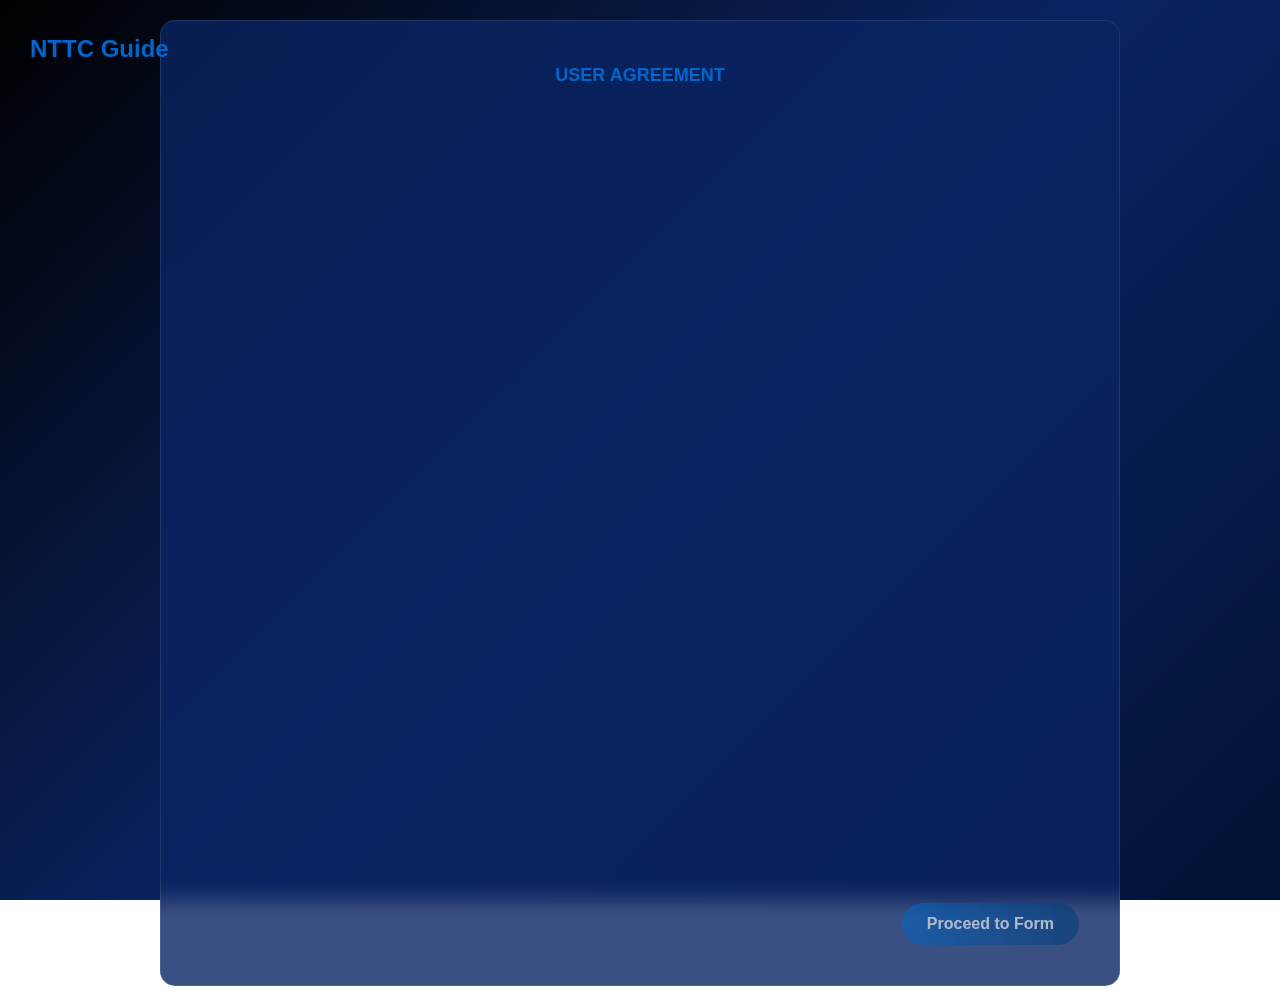
<file: instructions.html>
<!DOCTYPE html>
<html lang="en">
<head>
    <meta charset="UTF-8">
    <meta name="viewport" content="width=device-width, initial-scale=1.0">
    <title>NTTC Instructions - Animated Cards</title>
    <style>
        * {
            margin: 0;
            padding: 0;
            box-sizing: border-box;
            font-family: 'Segoe UI', Tahoma, Geneva, Verdana, sans-serif;
        }

        body {
            background: linear-gradient(135deg, #000000 0%, #0a2463 50%, #001233 100%);
            background-attachment: fixed;
            color: #fff;
            line-height: 1.6;
            min-height: 100vh;
            display: flex;
            align-items: center;
            justify-content: center;
            overflow-x: hidden;
            overflow-y: auto;
            padding: 20px 0; /* breathing room on mobile */
        }

        .container {
            width: 100%;
            max-width: 1000px;
            padding: 0 20px;
            position: relative;
            margin: 0 auto;
            height: 80%;
        }

        .card-container {
            position: relative;
            height: 500px;
            perspective: 1500px;
            width: 100%;
        }

        .card {
            position: absolute;
            width: 100%;
            height: 100%;
            transform-style: preserve-3d;
            transition: all 0.8s cubic-bezier(0.175, 0.885, 0.32, 1.275);
            border-radius: 15px;
            box-shadow: 0 15px 35px rgba(0, 0, 0, 0.5);
            opacity: 0;
            pointer-events: none;
            display: flex;
            flex-direction: column;
        }

        .card.active {
            opacity: 1;
            pointer-events: all;
            transform: translateX(0) rotateY(0);
            z-index: 5;
        }

        .card.prev {
            opacity: 0;
            transform: translateX(-100%) rotateY(-30deg);
            z-index: 4;
        }

        .card.next {
            opacity: 0;
            transform: translateX(100%) rotateY(30deg);
            z-index: 4;
        }

        .card-inner {
            background: rgba(10, 36, 99, 0.8);
            border-radius: 15px;
            padding: 40px;
            height: 100%;
            display: flex;
            flex-direction: column;
            justify-content: space-between;
            border: 1px solid rgba(255, 255, 255, 0.1);
            backdrop-filter: blur(10px);
        }

        .card-header {
            text-align: center;
            margin-bottom: 30px;
        }

        .card-header h2 {
            font-size: 28px;
            margin-bottom: 10px;
            color: #fff;
            text-shadow: 0 2px 5px rgba(0, 0, 0, 0.3);
        }

        .step-number {
            font-size: 18px;
            color: #0066cc;
            font-weight: 600;
            margin-bottom: 5px;
            display: block;
        }

        .card-body {
            flex: 1;
            display: flex;
            flex-direction: column;
            justify-content: center;
        }

        .instruction {
            display: flex;
            align-items: flex-start;
            margin-bottom: 20px;
        }

        .instruction-icon {
            width: 60px;
            height: 60px;
            background: linear-gradient(135deg, #0066cc, #004080);
            border-radius: 50%;
            display: flex;
            align-items: center;
            justify-content: center;
            margin-right: 20px;
            flex-shrink: 0;
            box-shadow: 0 5px 15px rgba(0, 102, 204, 0.3);
            font-size: 24px;
        }

        .instruction-text {
            font-size: 18px;
            color: #e0e9ff;
            line-height: 1.6;
        }

        .card-footer {
            display: flex;
            justify-content: space-between;
            margin-top: 30px;
        }

        .btn {
            display: inline-block;
            background: linear-gradient(90deg, #0066cc, #004080);
            color: white;
            padding: 12px 25px;
            border-radius: 30px;
            text-decoration: none;
            font-weight: 600;
            transition: all 0.3s;
            border: none;
            cursor: pointer;
            font-size: 16px;
            box-shadow: 0 5px 15px rgba(0, 0, 0, 0.2);
        }

        .btn:hover {
            transform: translateY(-3px);
            box-shadow: 0 10px 20px rgba(0, 102, 204, 0.3);
        }

        .btn:active {
            transform: translateY(-1px);
        }

        .btn:disabled,
        .btn[disabled] {
            opacity: 0.6;
            cursor: not-allowed;
            filter: grayscale(10%);
            box-shadow: none;
            transform: none;
        }

        .btn-prev {
            background: linear-gradient(90deg, #333, #555);
        }

        .btn-prev.hidden {
            opacity: 0;
            pointer-events: none;
        }

        .progress-container {
            position: absolute;
            bottom: -50px;
            left: 0;
            width: 100%;
            display: flex;
            justify-content: center;
            gap: 10px;
        }

        .progress-dot {
            width: 12px;
            height: 12px;
            border-radius: 50%;
            background: rgba(255, 255, 255, 0.3);
            cursor: pointer;
            transition: all 0.3s;
        }

        .progress-dot.active {
            background: #0066cc;
            transform: scale(1.3);
            box-shadow: 0 0 10px #0066cc;
        }

        .confetti {
            position: absolute;
            width: 10px;
            height: 10px;
            background: #0066cc;
            border-radius: 0;
            animation: confetti-fall 5s linear forwards;
            z-index: 1;
        }

        @keyframes confetti-fall {
            0% {
                transform: translateY(-100vh) rotate(0deg);
                opacity: 1;
            }
            100% {
                transform: translateY(100vh) rotate(720deg);
                opacity: 0;
            }
        }

        .card-title-animation {
            animation: title-fade 0.8s ease-in-out forwards;
            opacity: 0;
            transform: translateY(20px);
        }

        @keyframes title-fade {
            0% {
                opacity: 0;
                transform: translateY(20px);
            }
            100% {
                opacity: 1;
                transform: translateY(0);
            }
        }

        .instruction-animation {
            animation: instruction-fade 0.8s ease-in-out forwards;
            opacity: 0;
            transform: translateX(-20px);
            animation-delay: 0.3s;
        }

        @keyframes instruction-fade {
            0% {
                opacity: 0;
                transform: translateX(-20px);
            }
            100% {
                opacity: 1;
                transform: translateX(0);
            }
        }

        .logo {
            position: absolute;
            top: 30px;
            left: 30px;
            font-size: 24px;
            font-weight: 700;
            color: #0066cc;
            text-decoration: none;
            z-index: 10;
        }

        /* Accessible, larger checkbox styling */
        label > input[type="checkbox"] {
            appearance: auto;
            width: 22px;
            height: 22px;
            min-width: 22px;
            min-height: 22px;
            accent-color: #0066cc; /* modern browsers */
            cursor: pointer;
        }

        label > input[type="checkbox"]:focus-visible {
            outline: 3px solid rgba(0, 102, 204, 0.6);
            outline-offset: 2px;
            border-radius: 4px;
        }

        label > span {
            cursor: pointer;
            line-height: 1.4;
        }

        /* Reduce motion for users who prefer it */
        @media (prefers-reduced-motion: reduce) {
            .card,
            .btn,
            .card-title-animation,
            .instruction-animation,
            .second-cta .btn::before {
                animation: none !important;
                transition: none !important;
            }
        }

        @media (max-width: 768px) {
            html { overflow-x: hidden; }
            body {
                display: block; /* allow natural flow */
                background-attachment: scroll; /* avoid janky fixed bg on mobile */
                padding: 20px 0 30px;
            }
            .container {
                padding: 0 15px;
                height: auto; /* avoid clipping due to percentage height */
            }
            .card-container {
                height: auto;
                perspective: none; /* reduce GPU overhead on mobile */
            }
            .card-inner {
                padding: 20px;
            }
            .instruction-icon {
                width: 40px;
                height: 40px;
                font-size: 18px;
                margin-right: 15px;
            }
            .card-header h2 { font-size: 22px; }
            .instruction-text { font-size: 15px; }
            .step-number { font-size: 16px; }
            .btn { padding: 10px 20px; font-size: 14px; min-height: 44px; }
            .progress-container { display: none; } /* hide dots on single card */
            .logo { position: static; display: block; margin: 0 0 10px; font-size: 20px; text-align: center; }
            /* Larger tap targets on mobile */
            label > input[type="checkbox"] { width: 26px; height: 26px; }
        }

        @media (max-width: 480px) {
            /* Allow the card to grow as content requires on very small screens */
            .card-container { height: auto; min-height: 0; }
            .card-inner { padding: 15px; }
            .instruction { flex-direction: column; align-items: center; text-align: center; margin-bottom: 15px; }
            .instruction-icon { margin-right: 0; margin-bottom: 10px; }
            .card-header h2 { font-size: 20px; }
            .instruction-text { font-size: 14px; }
            .card-footer { flex-direction: column; gap: 10px; }
            .btn { width: 100%; text-align: center; min-height: 48px; }
            .progress-container { display: none; }
        }
    </style>
</head>
<body>
    <a href="#" class="logo">NTTC Guide</a>
    
    <div class="container">
                <div class="card-inner">
                    <div class="card-header">
                <span class="step-number">USER AGREEMENT</span>
                <h2 class="card-title-animation">NTTC Form User Agreement</h2>
                    </div>
                    <div class="card-body">
                        <div class="instruction instruction-animation">
                    <div class="instruction-icon">📄</div>
                            <div class="instruction-text">
                        <p><strong>Accuracy of Information</strong></p>
                        <p>I certify that all information and documents I provide through this form are true, correct, and complete to the best of my knowledge.</p>
                        <p>I understand that I am solely responsible for the accuracy and authenticity of the information and documents submitted.</p>
                        <br>
                        <p><strong>Liability for Falsified Documents</strong></p>
                        <p>I acknowledge that submitting falsified, tampered, or fraudulent documents is strictly prohibited.</p>
                        <p>I understand that any attempt to submit false information or documents may result in:</p>
                        <ul style="margin-left:20px;">
                            <li>Immediate rejection of my application;</li>
                            <li>Administrative and/or legal action in accordance with existing laws, rules, and regulations;</li>
                            <li>Possible disqualification from future applications with TESDA.</li>
                        </ul>
                        <br>
                        <p><strong>Submission to the Provincial Office</strong></p>
                        <p>I understand that the information and documents I submit through this form will be forwarded to the concerned TESDA Provincial Office for verification and processing.</p>
                        <p>I consent to the use of my submitted data for official purposes related to NTTC evaluation, validation, and monitoring.</p>
                        <br>
                        <p><strong>Agreement to Terms</strong></p>
                        <p>By ticking the checkbox below and proceeding with the form submission, I signify that I have read, understood, and voluntarily agreed to be bound by this User Agreement.</p>
                        <div style="margin-top:15px;">
                            <label style="display:flex;align-items:center;gap:10px;">
                                <input type="checkbox" id="agreementCheckbox">
                                <span>I have read and agree to the NTTC Form User Agreement.</span>
                            </label>
                        </div>
                    </div>
                </div>
            </div>
            <div class="card-footer" style="justify-content:flex-end;">
                <button class="btn" id="proceedButton" disabled>Proceed to Form</button>
            </div>
        </div>
    </div>

    <script>
        document.addEventListener('DOMContentLoaded', function() {
            const agreementCheckbox = document.getElementById('agreementCheckbox');
            const proceedButton = document.getElementById('proceedButton');
            if (agreementCheckbox && proceedButton) {
                proceedButton.disabled = !agreementCheckbox.checked;
                agreementCheckbox.addEventListener('change', function() {
                    proceedButton.disabled = !agreementCheckbox.checked;
                });
                proceedButton.addEventListener('click', function() {
                    if (agreementCheckbox.checked) {
                        window.location.href = 'form.html';
                    } else {
                        alert('Please check the agreement to proceed to the form.');
                    }
                });
            }
        });
    </script>
</body>
</html>
</file>
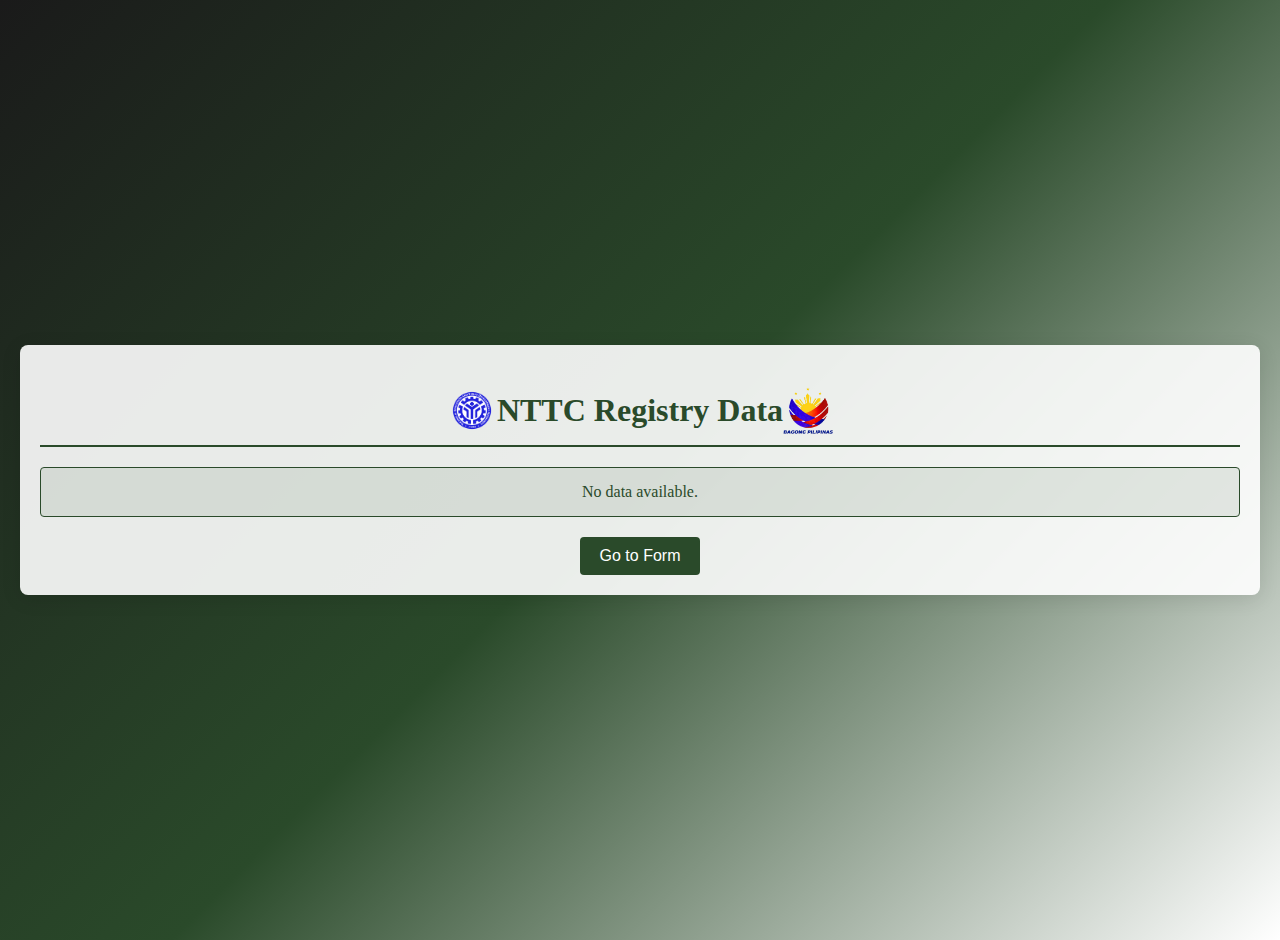
<file: admindash/nttcregistry.html>
<!DOCTYPE html>
<html lang="en">
<head>
    <meta charset="UTF-8">
    <meta name="viewport" content="width=device-width, initial-scale=1.0">
    <title>NTTC Registry</title>
    <style>
        :root {
            --gradient-start: #1a1a1a;
            --gradient-mid: #2a4a2a;
            --gradient-end: #ffffff;
            --modal-bg: rgba(0, 0, 0, 0.7);
            --modal-content-bg: #fff;
            --modal-border: #888;
            --modal-close-color: #aaa;
            --modal-close-hover-color: #000;
        }

        body {
            font-family: 'Times New Roman', Times, serif;
            background: linear-gradient(135deg, var(--gradient-start), var(--gradient-mid), var(--gradient-end));
            margin: 0;
            padding: 20px;
            min-height: 100vh;
            display: flex;
            justify-content: center;
            align-items: center;
        }

        .container {
            width: 100%;
            max-width: 1200px;
            background-color: rgba(255, 255, 255, 0.9);
            box-shadow: 0 4px 20px rgba(0, 0, 0, 0.1);
            border-radius: 8px;
            padding: 20px;
            transition: all 0.3s ease;
        }

        h1 {
            color: var(--gradient-mid);
            border-bottom: 2px solid var(--gradient-mid);
            padding-bottom: 10px;
            margin-bottom: 20px;
            font-size: 2em;
            text-align: center;
        }

        table {
            width: 100%;
            border-collapse: collapse;
            border: 1px solid var(--gradient-mid);
        }

        th, td {
            padding: 12px;
            text-align: left;
            border: 1px solid var(--gradient-mid);
        }

        th {
            background-color: var(--gradient-mid);
            color: var(--gradient-end);
            font-weight: bold;
        }

        tr:last-child td {
            border-bottom: none;
        }

        tr:nth-child(even) {
            background-color: rgba(42, 74, 42, 0.05);
        }

        tr:hover {
            background-color: rgba(42, 74, 42, 0.1);
        }

        .alert {
            background-color: rgba(42, 74, 42, 0.1);
            border: 1px solid var(--gradient-mid);
            color: var(--gradient-mid);
            padding: 15px;
            border-radius: 4px;
            margin-top: 20px;
            text-align: center;
        }

        .copy-button {
            background-color: var(--gradient-mid);
            color: var(--gradient-end);
            border: none;
            padding: 10px 20px;
            text-align: center;
            text-decoration: none;
            display: block;
            font-size: 16px;
            margin: 20px auto 0;
            cursor: pointer;
            border-radius: 4px;
            transition: background-color 0.3s;
        }

        .copy-button:hover {
            background-color: var(--gradient-start);
        }

        @media (max-width: 768px) {
            .container {
                padding: 10px;
            }

            table {
                font-size: 14px;
            }

            th, td {
                padding: 8px;
            }
        }

        /* Add styles for logos */
        .logo {
            width: 50px; /* Adjust size as needed */
            height: auto;
            vertical-align: middle; /* Align logos with text */
        }
        .header {
            display: flex;
            justify-content: center; /* Change to center the header */
            align-items: center; /* Center vertically */
        }

        /* Modal styles */
        .modal {
            display: none; 
            position: fixed; 
            z-index: 1; 
            left: 0;
            top: 0;
            width: 100%; 
            height: 100%; 
            overflow: auto; 
            background-color: var(--modal-bg); 
        }

        .modal-content {
            background-color: var(--modal-content-bg);
            margin: 15% auto; 
            padding: 20px;
            border: 1px solid var(--modal-border);
            border-radius: 8px; /* Rounded corners */
            width: 80%; 
            max-width: 500px; /* Max width for larger screens */
            box-shadow: 0 4px 20px rgba(0, 0, 0, 0.2); /* Subtle shadow */
            animation: pop 0.3s ease; /* Add pop animation */
        }

        @keyframes pop {
            0% {
                transform: scale(0);
                opacity: 0;
            }
            100% {
                transform: scale(1);
                opacity: 1;
            }
        }

        .close-button {
            color: var(--modal-close-color);
            float: right;
            font-size: 28px;
            font-weight: bold;
            cursor: pointer;
        }

        .close-button:hover,
        .close-button:focus {
            color: var(--modal-close-hover-color);
            text-decoration: none;
        }

        /* Modal text styling */
        .modal-content p {
            margin: 0; /* Remove default margin */
            font-size: 16px; /* Font size for the message */
            text-align: center; /* Center the text */
        }
    </style>
</head>
<body>
    <div class="container">
        <h1 class="header">
            <img src="../icons/tlogo.png" alt="Left Logo" class="logo"> <!-- Left Logo -->
            NTTC Registry Data
            <img src="../icons/blogo.png" alt="Right Logo" class="logo"> <!-- Right Logo -->
        </h1>
        <div id="dataDisplay"></div>
        <div>
            <button id="copyButton" class="copy-button" style="display:none;">Copy Data</button>
            <button id="redirectButton" class="copy-button" style="display:none;">Go to Form</button>
        </div>
        
    </div>
    <div id="modal" class="modal" style="display:none;">
        <div class="modal-content">
            <span class="close-button">&times;</span>
            <p>NTTC Data is copied and ready for import!</p>
        </div>
    </div>
    <script>
        // Function to format date
        function formatDate(dateString) {
            const options = { year: 'numeric', month: 'long', day: 'numeric' };
            return new Date(dateString).toLocaleDateString('en-US', options);
        }

        document.addEventListener('DOMContentLoaded', function() {
            const dataDisplay = document.getElementById('dataDisplay');
            const copyButton = document.getElementById('copyButton');
            const data = JSON.parse(localStorage.getItem('nttcData'));
    
            if (data) {
                // Reorder keys into sections while maintaining the same order
                const orderedSections = {
                    personalInfo: [
                        'last_name', 'first_name', 'middle_initial', 'extension', 'birthdate', 'sex'
                    ],
                    contactInfo: [
                        'address', 'email', 'contact_number'
                    ],
                    trainingInfo: [
                        'educational_attainment', 'training_institution', 'type_training_institution',
                        'training_hours', 'years_of_experience', 'sector', 'qualification', 
                    ],
                    certificationInfo: [
                        'nc_cert_number', 'nc_date_issuance', 'nc_validity',
                        'tm_cert_number', 'tm_date_issuance', 'tm_validity',
                      
                    ],
                    assessors: [
                        'assessor1', 'assessor2', 'assessor3', 'nttcstatus',
                    ]
                };
    
                let html = '';
                html += '<table><tbody>';
                let rowCount = 0; // Initialize row count
                // Populate table rows with data
                for (const section in orderedSections) {
                    orderedSections[section].forEach(key => {
                        if (rowCount % 5 === 0) { // Start a new row every 5 items
                            if (rowCount > 0) html += '</tr>'; // Close previous row if not the first
                            html += '<tr>'; // Open a new row
                        }
                        // Populate cells
                        html += `<td>${key.replace(/_/g, ' ').toUpperCase()}: ${
                            key === 'middle_initial' ? (data[key] && data[key].length > 0 ? data[key][0].toUpperCase() + '.' : '') :
                            key === 'sector' || key === 'qualification' ? (data[key] ? data[key].toUpperCase() : '') :
                            key === 'tm_cert_number' ? (data[key] ? 'TMC-' + data[key] : '') :
                            data[key] ? (['birthdate', 'nc_date_issuance', 'nc_validity', 'tm_date_issuance', 'tm_validity'].includes(key) ? formatDate(data[key]) : data[key].toString().toUpperCase()) : ''
                        }</td>`;
                        rowCount++; // Increment row count
                    });
                }
                html += '</tr></tbody></table>';
    
                dataDisplay.innerHTML = html;
    
                // Enable and handle copy functionality
                copyButton.style.display = 'block';
                copyButton.addEventListener('click', function() {
                    let copyText = [];
    
                    // Extract data in the specified order
                    for (const section in orderedSections) {
                        orderedSections[section].forEach(key => {
                            copyText.push(
                                key === 'middle_initial' ? (data[key] && data[key].length > 0 ? data[key][0].toUpperCase() + '.' : 'N/A') :
                                key === 'extension' ? (data[key] ? data[key] : '') :
                                key === 'sector' || key === 'qualification' ? (data[key] ? data[key].toUpperCase() : 'N/A') :
                                key === 'tm_cert_number' ? (data[key] ? 'TMC-' + data[key] : 'N/A') :
                                data[key] ? (['birthdate', 'nc_date_issuance', 'nc_validity', 'tm_date_issuance', 'tm_validity'].includes(key) ? formatDate(data[key]) : data[key]) : 'N/A'
                            );
                        });
                    }
    
                    // Join all values with tabs for horizontal copying
                    const clipboardData = copyText.join('\t');
    
                    // Copy to clipboard
                    navigator.clipboard.writeText(clipboardData).then(() => {
                        // Show modal instead of alert
                        document.getElementById('modal').style.display = 'block';
                    }).catch(err => {
                        console.error('Error copying to clipboard: ', err);
                    });
                });
            } else {
                dataDisplay.innerHTML = '<p class="alert">No data available.</p>';
            }
        });

        // Close modal functionality
        document.querySelector('.close-button').addEventListener('click', function() {
            document.getElementById('modal').style.display = 'none';
        });

        // Enable and handle redirect functionality
        document.getElementById('redirectButton').style.display = 'block'; // Show the new button
        document.getElementById('redirectButton').addEventListener('click', function() {
            if (confirm('Is the transaction finished?')) {
                window.location.href = 'form.html'; // Redirect to form.html
            }
        });
    </script>
    
</body>
</html>
</file>
